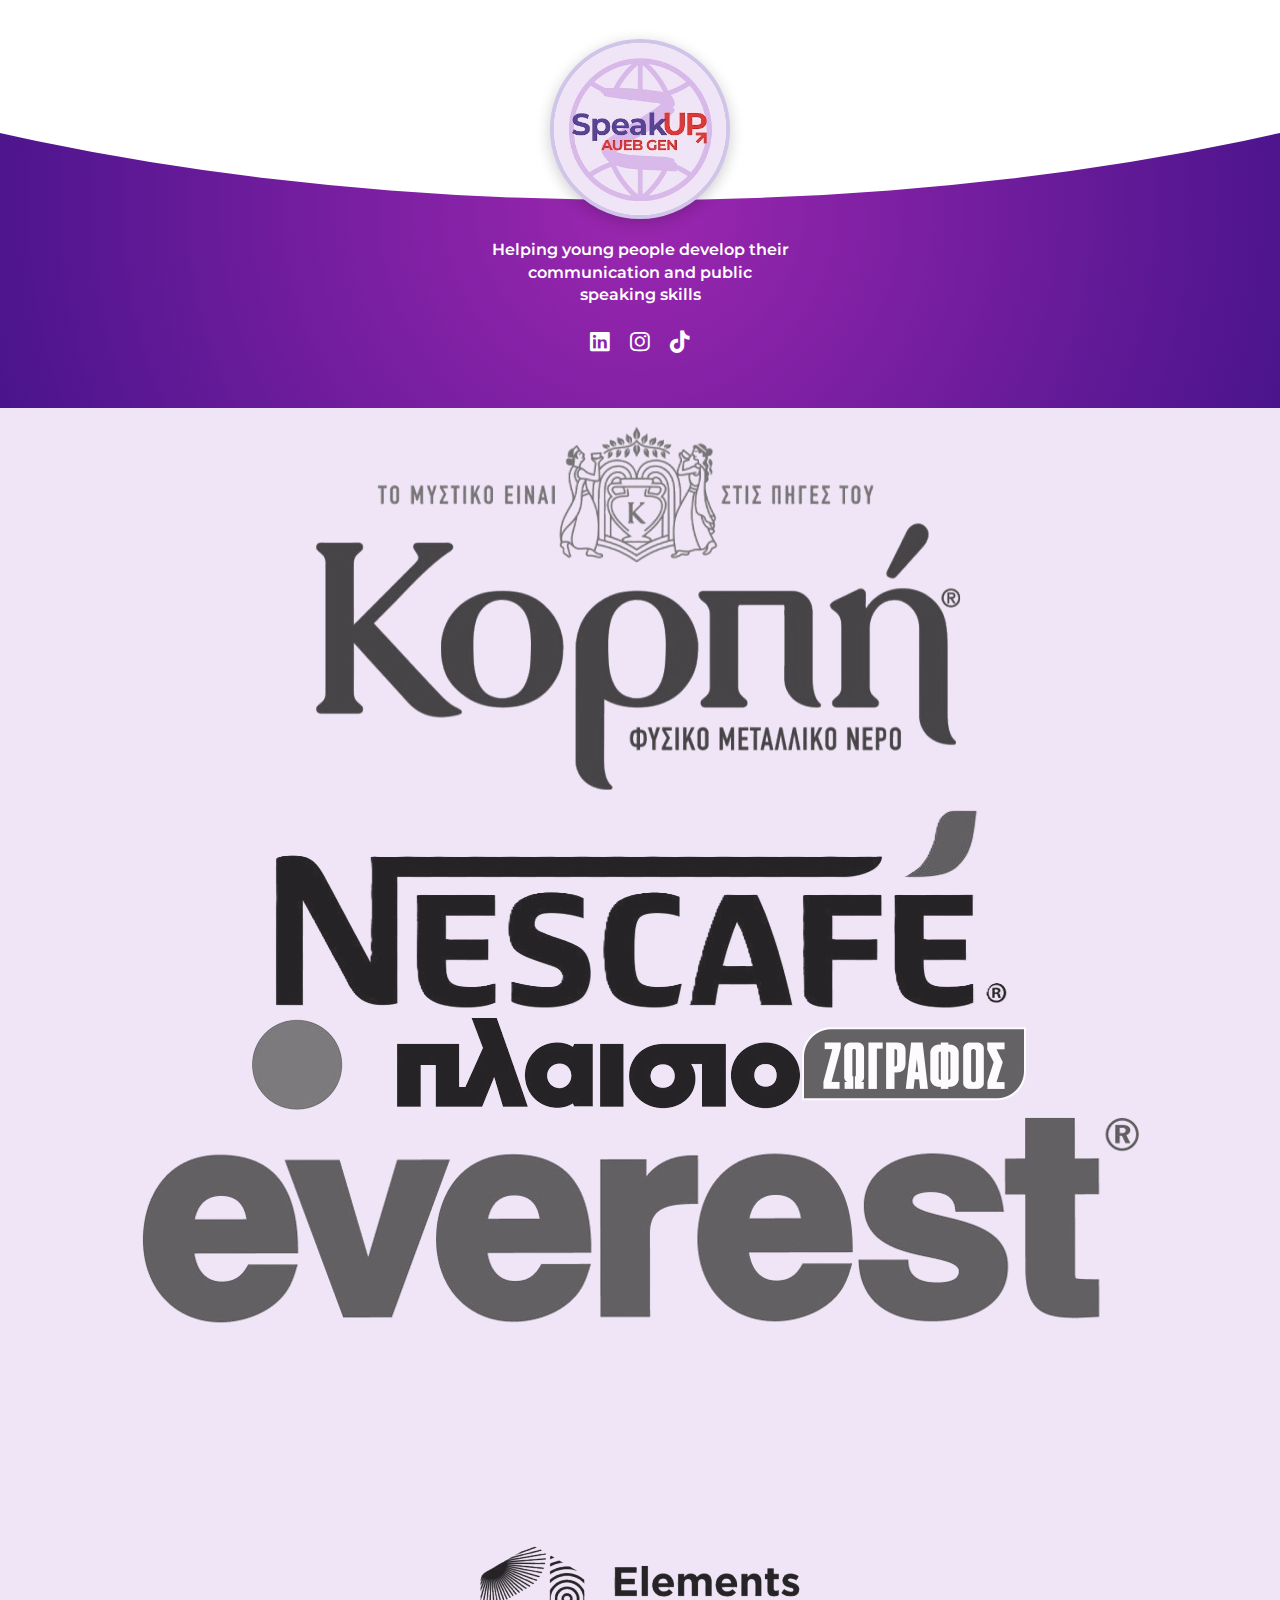
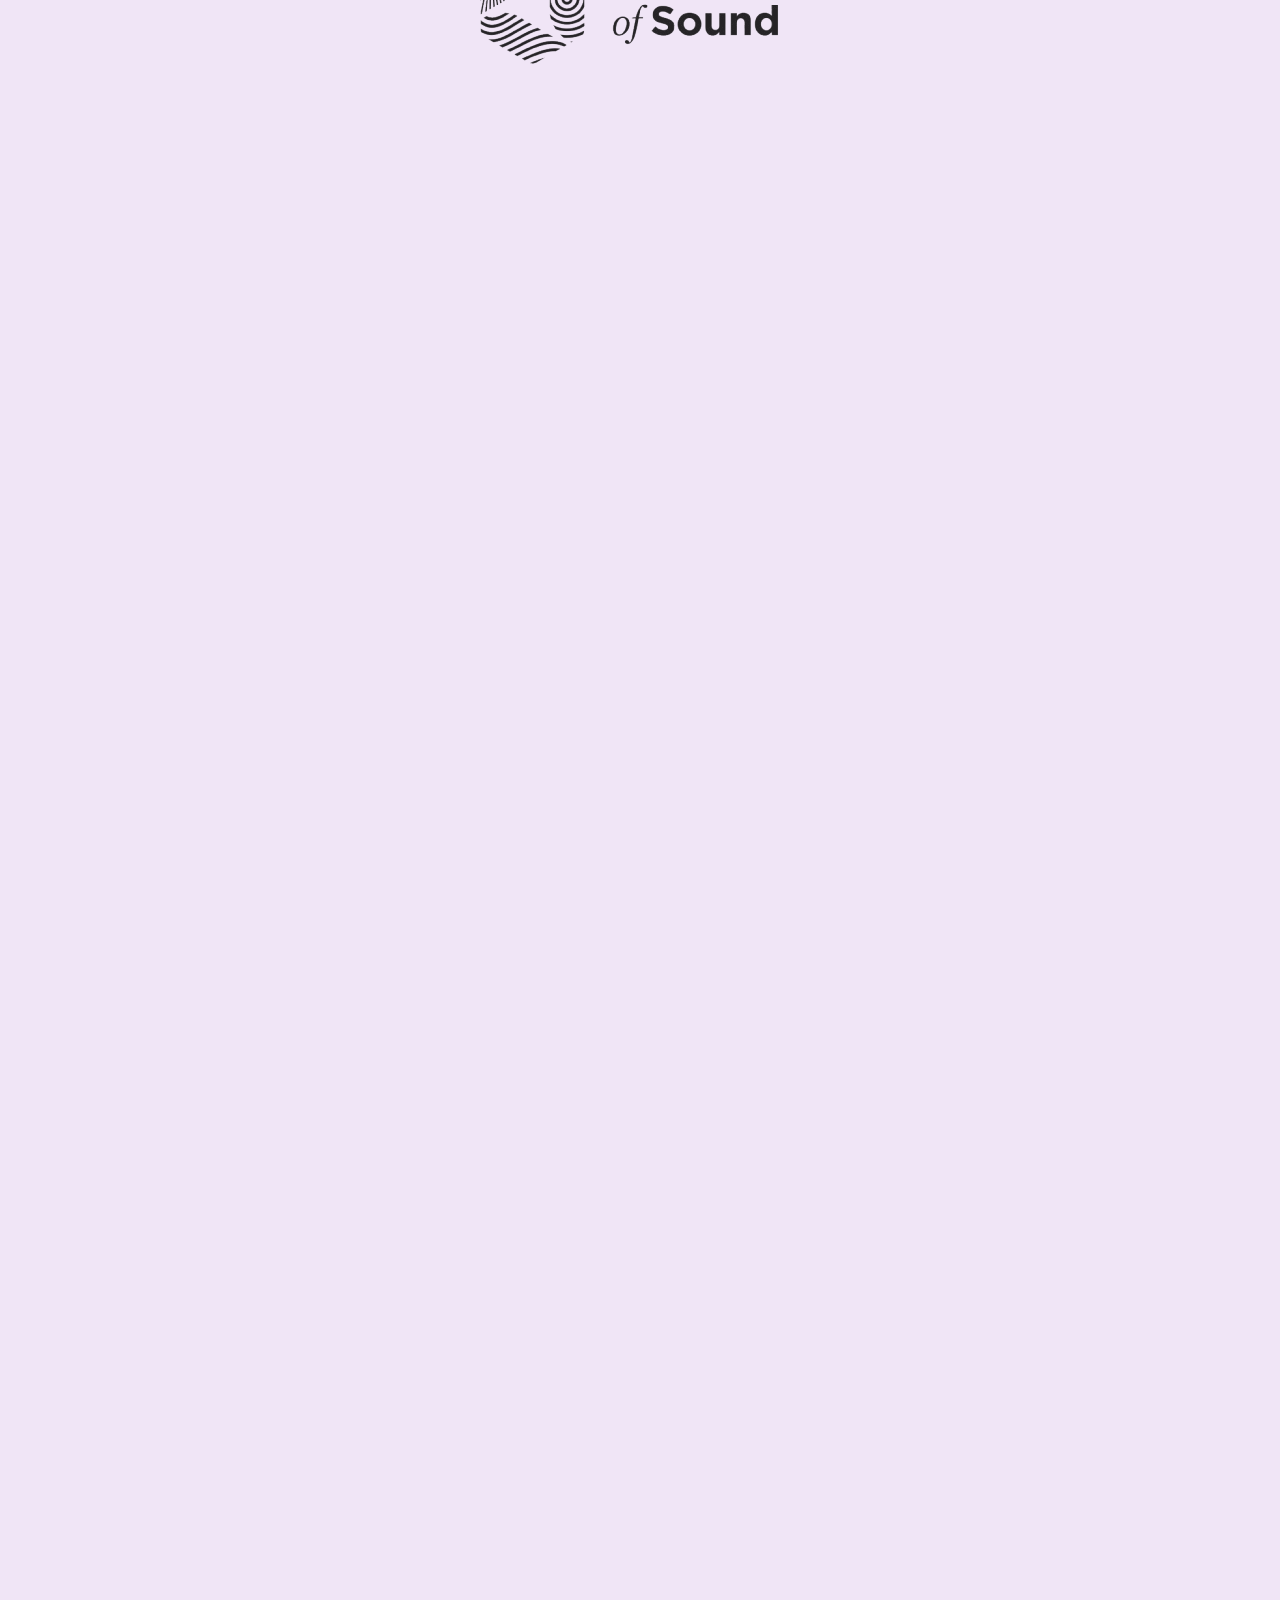
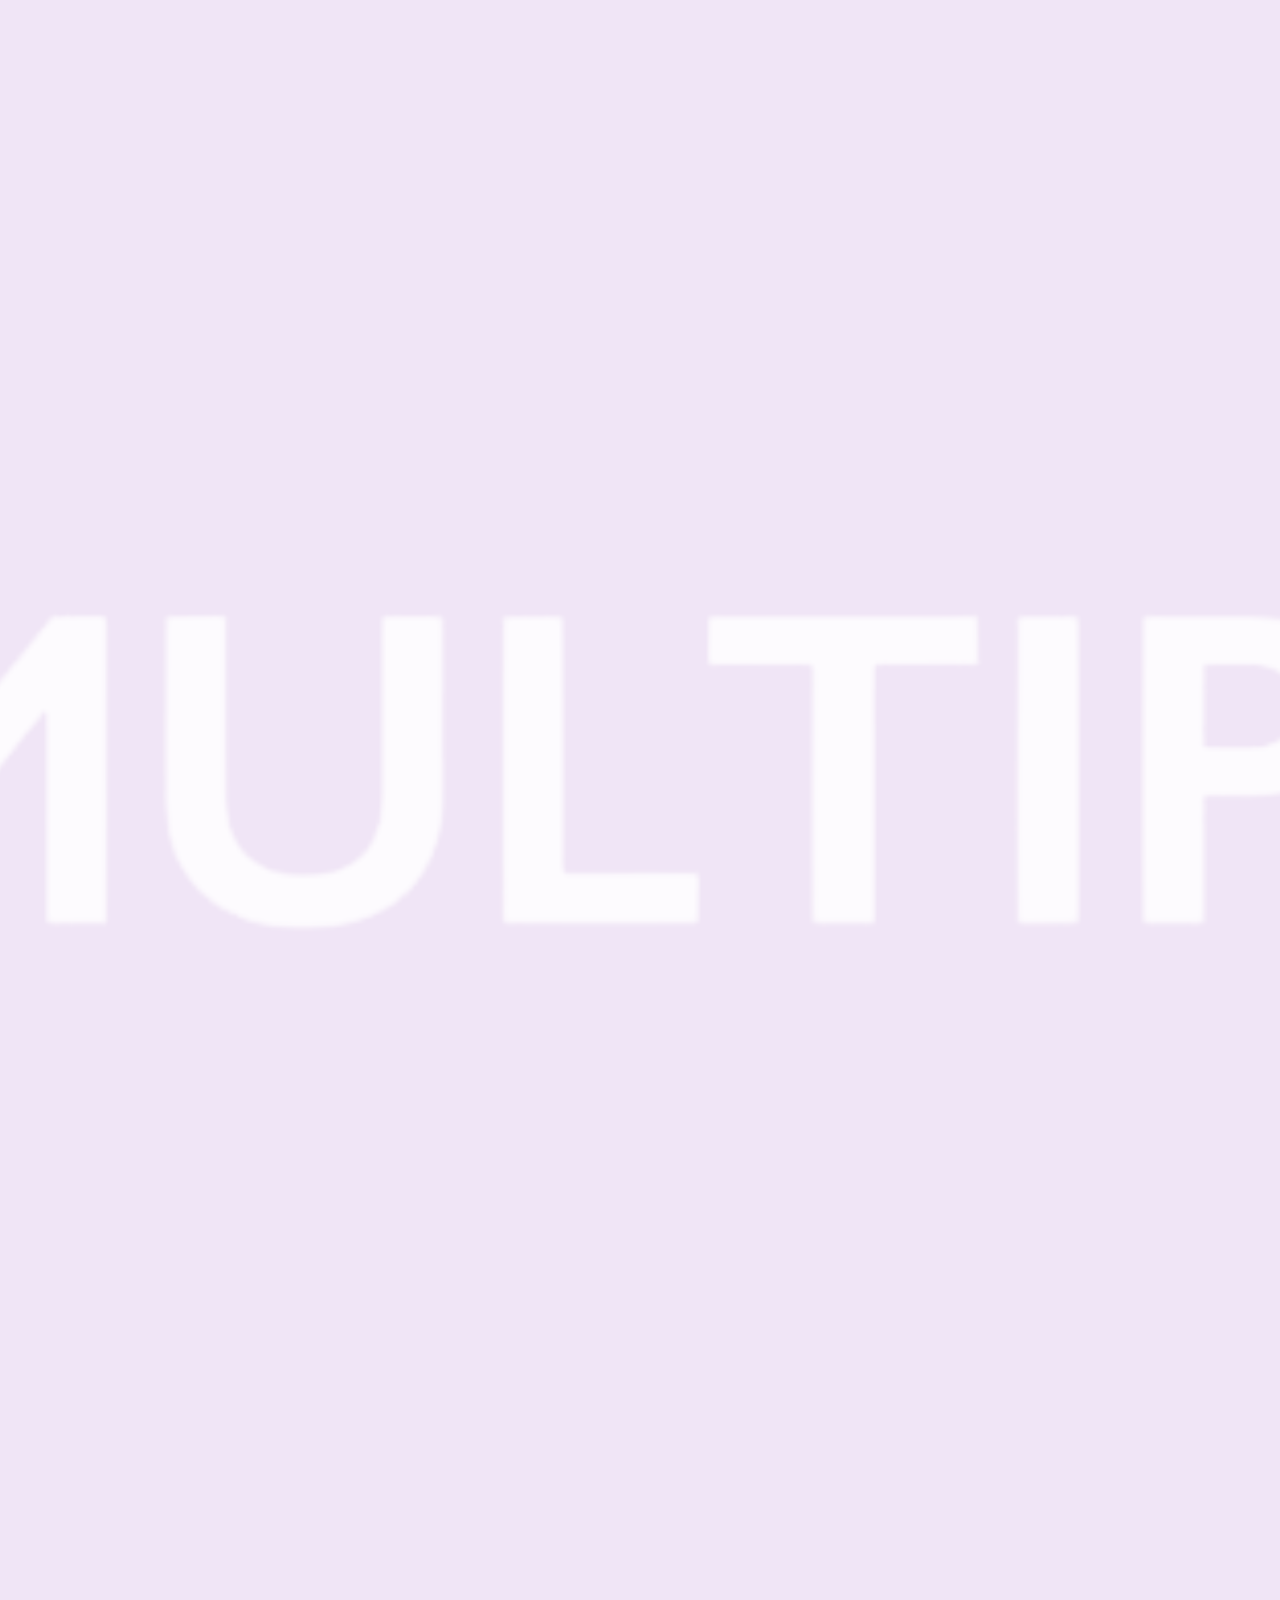
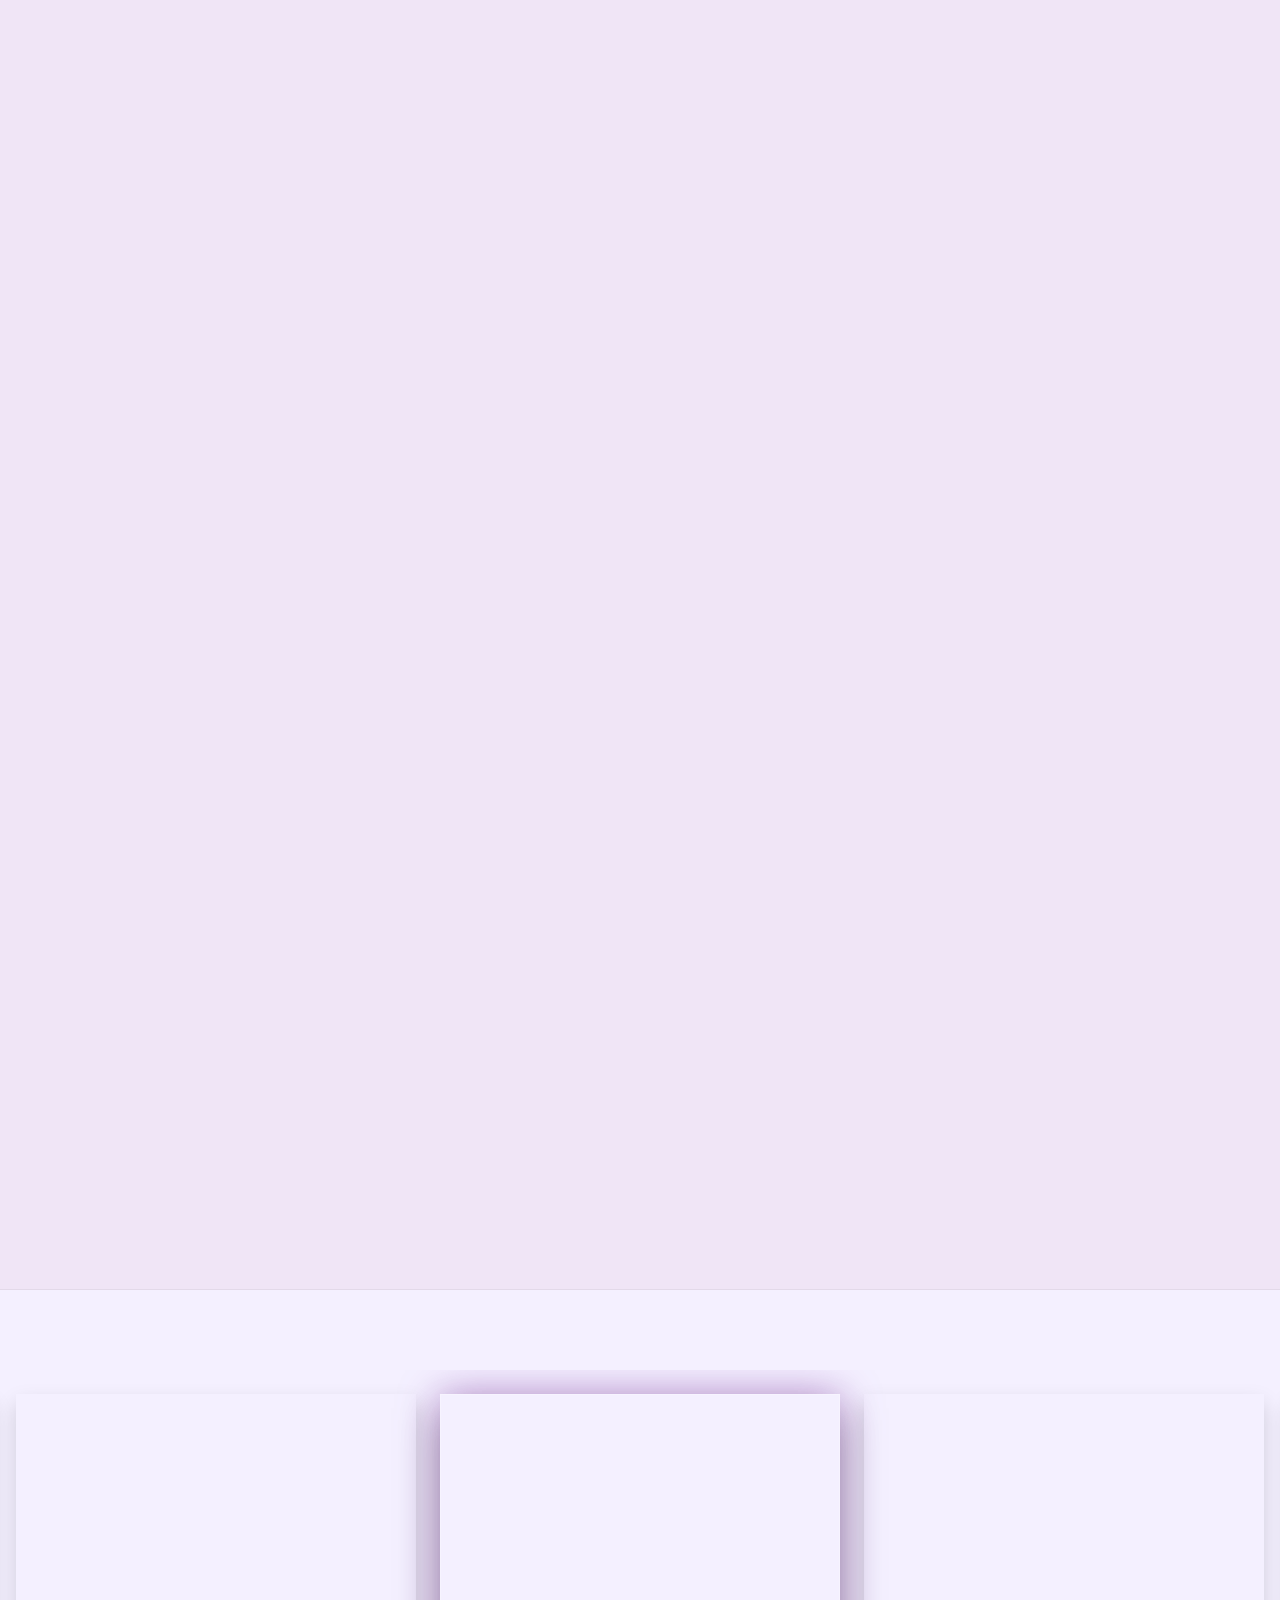
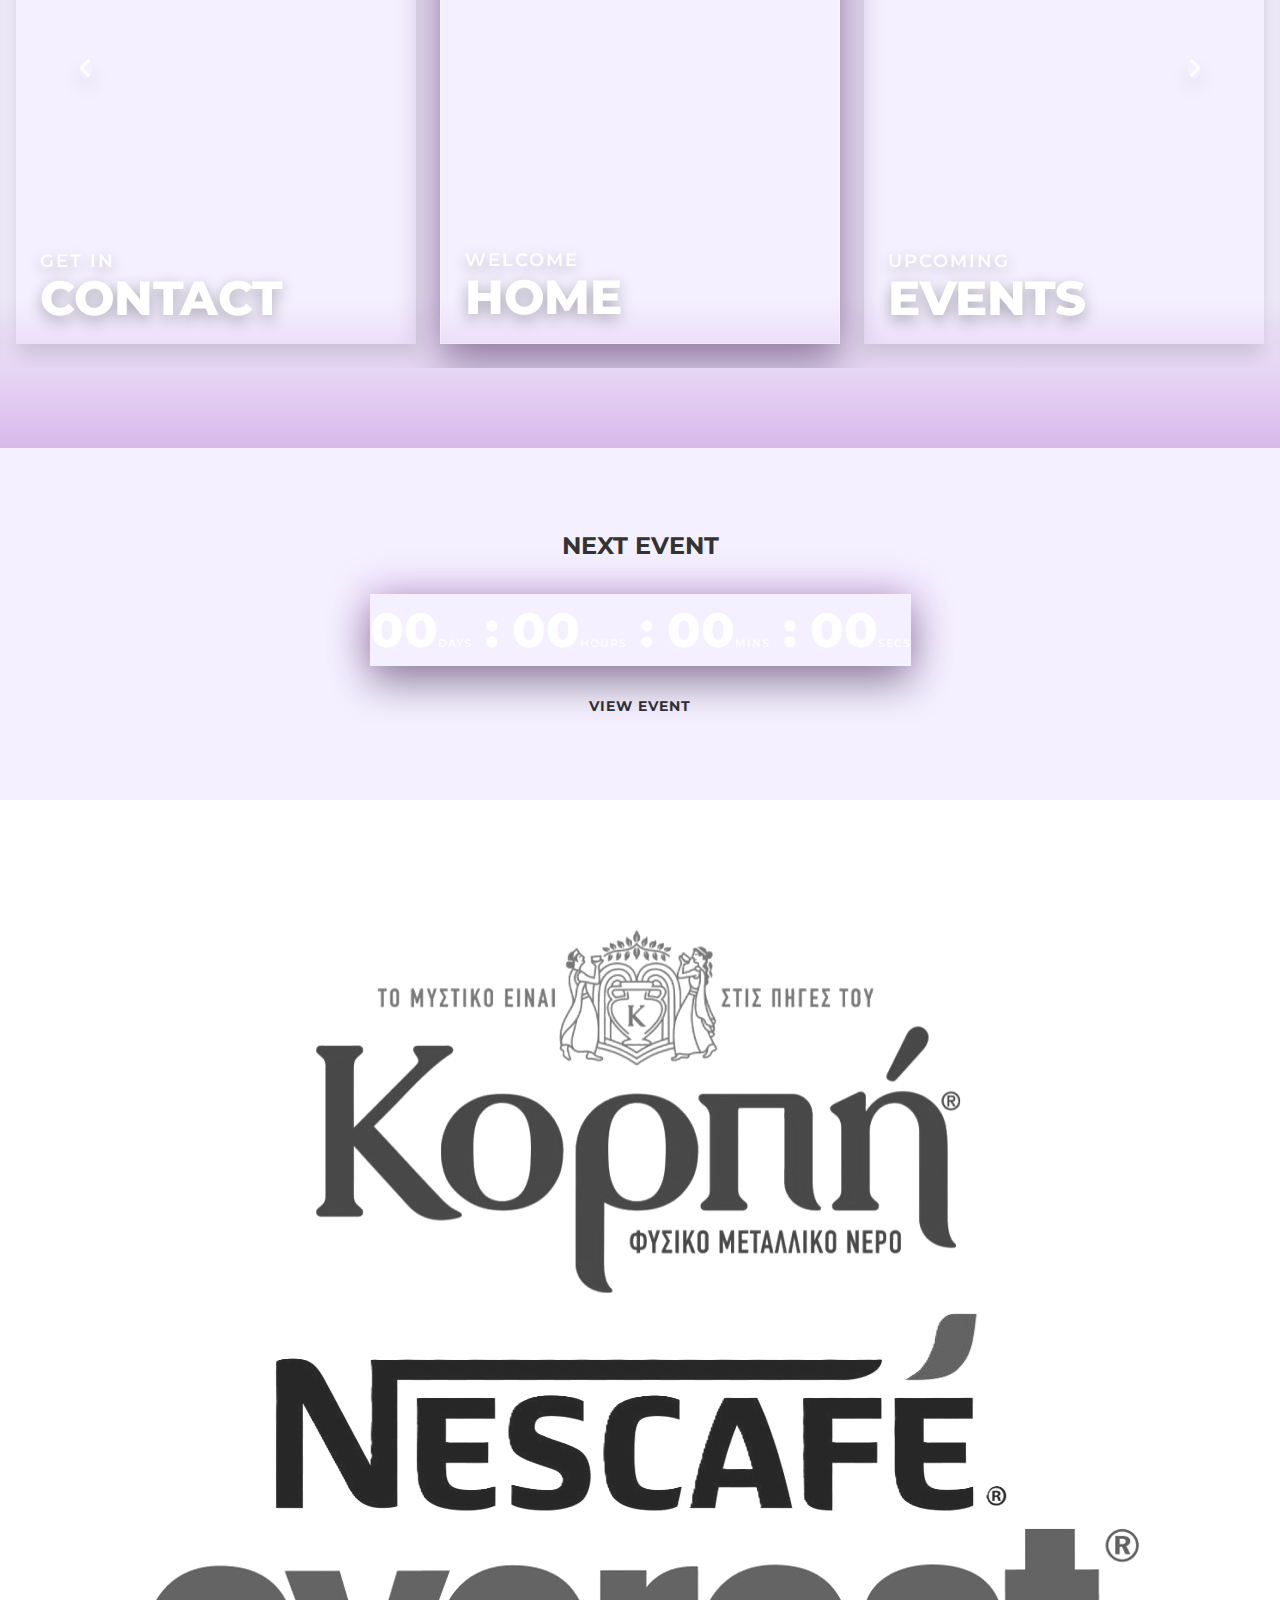
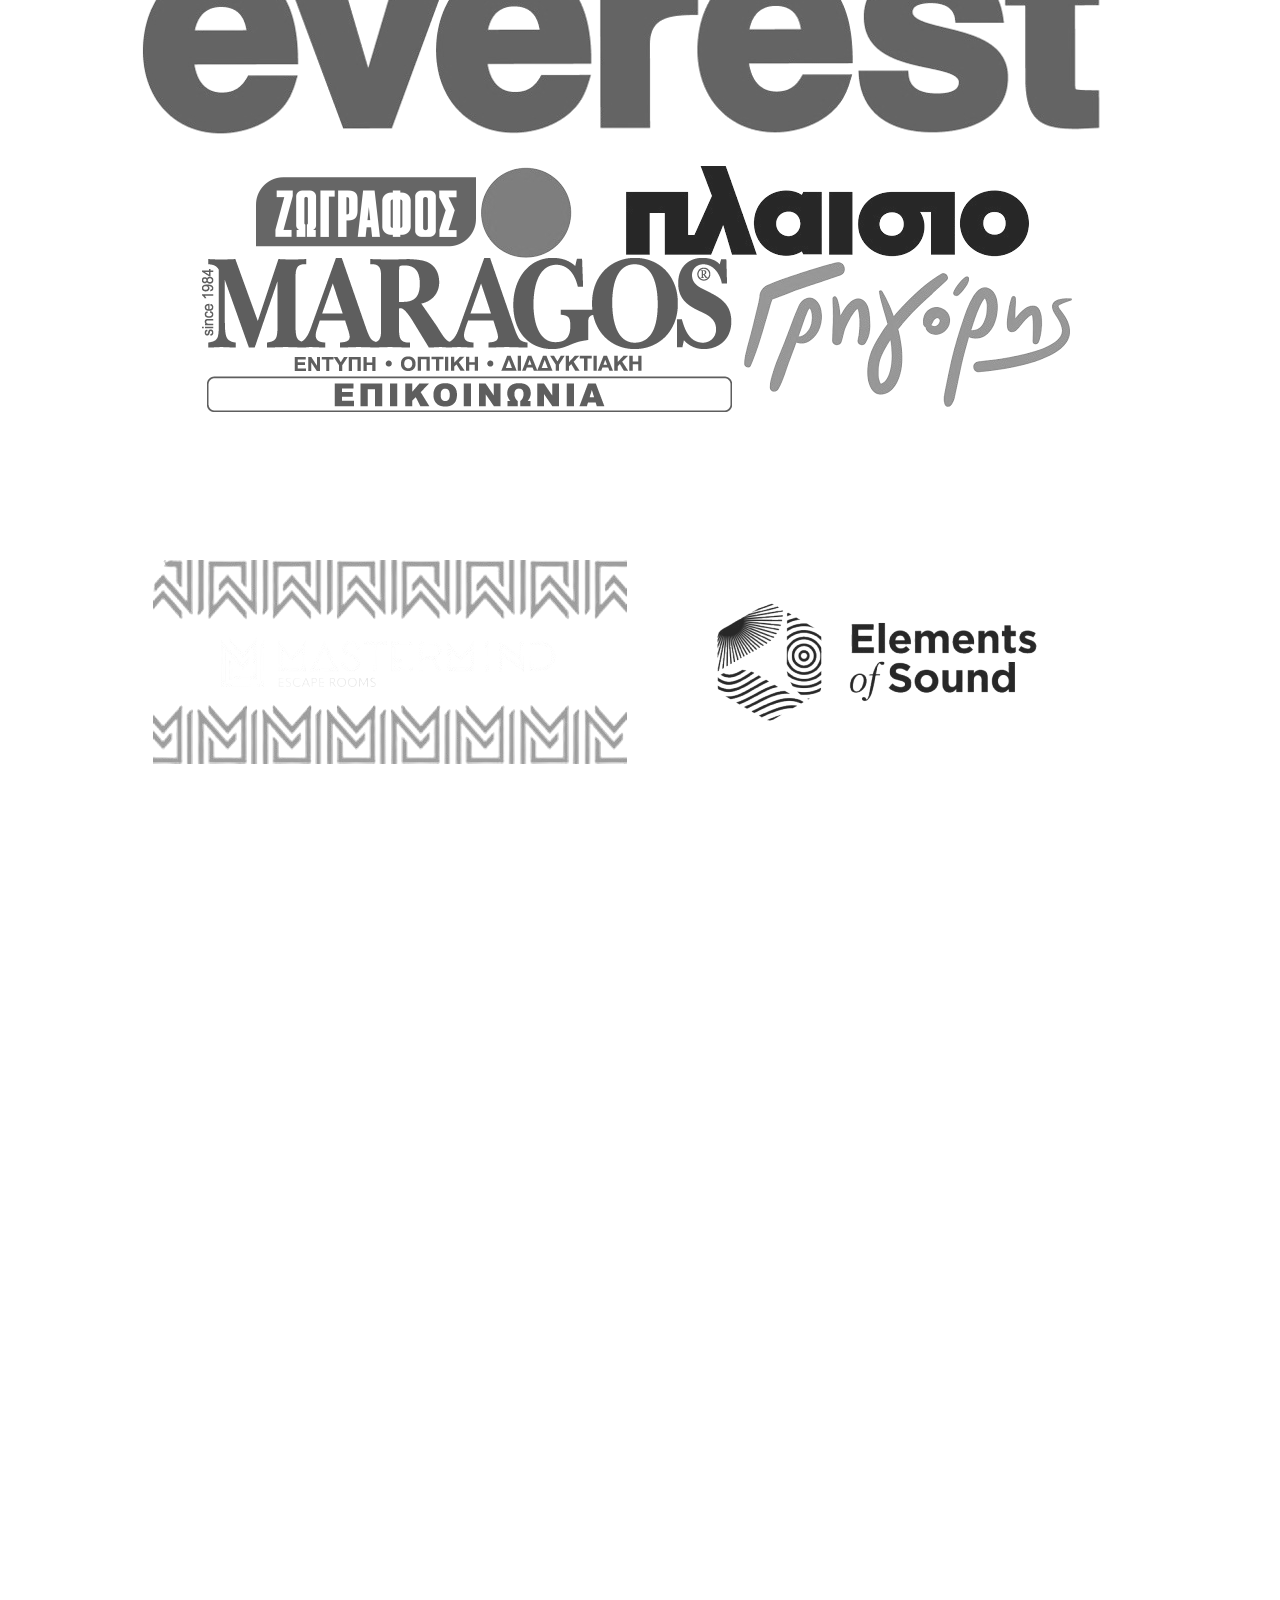
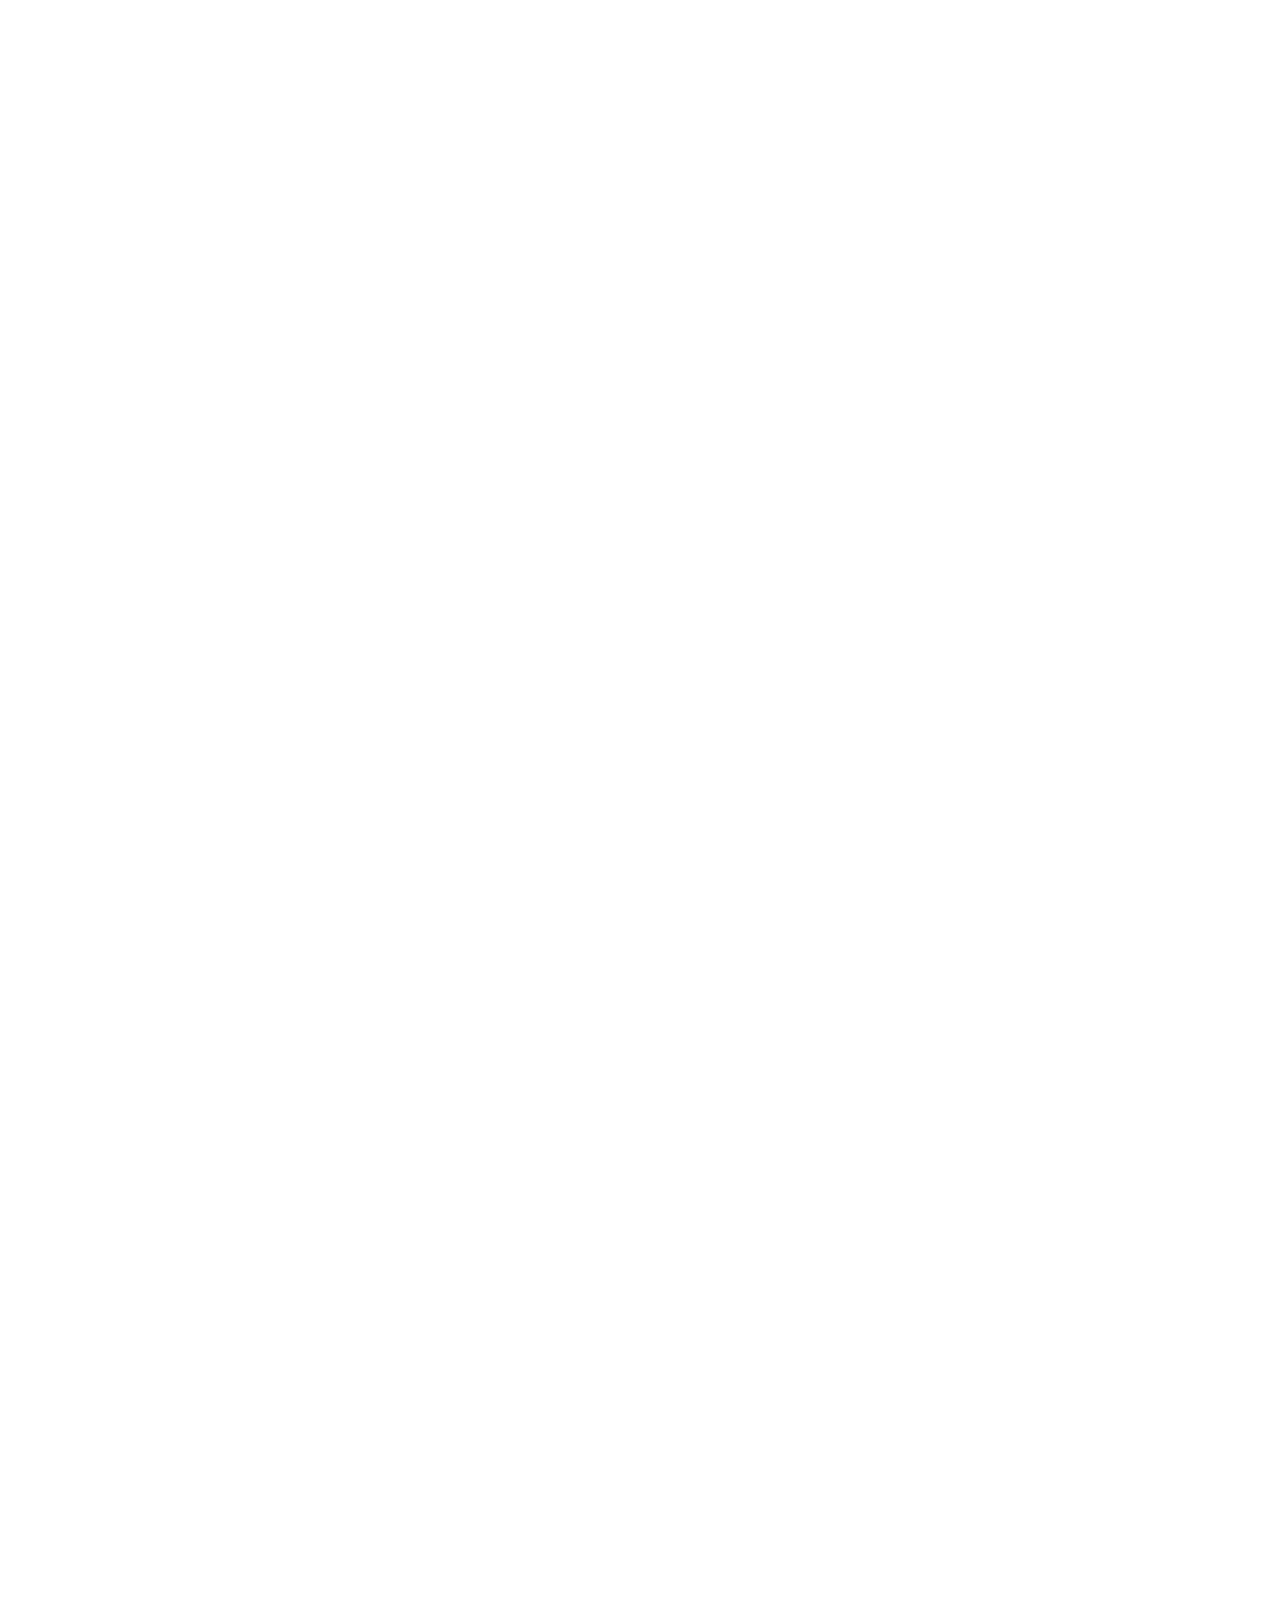
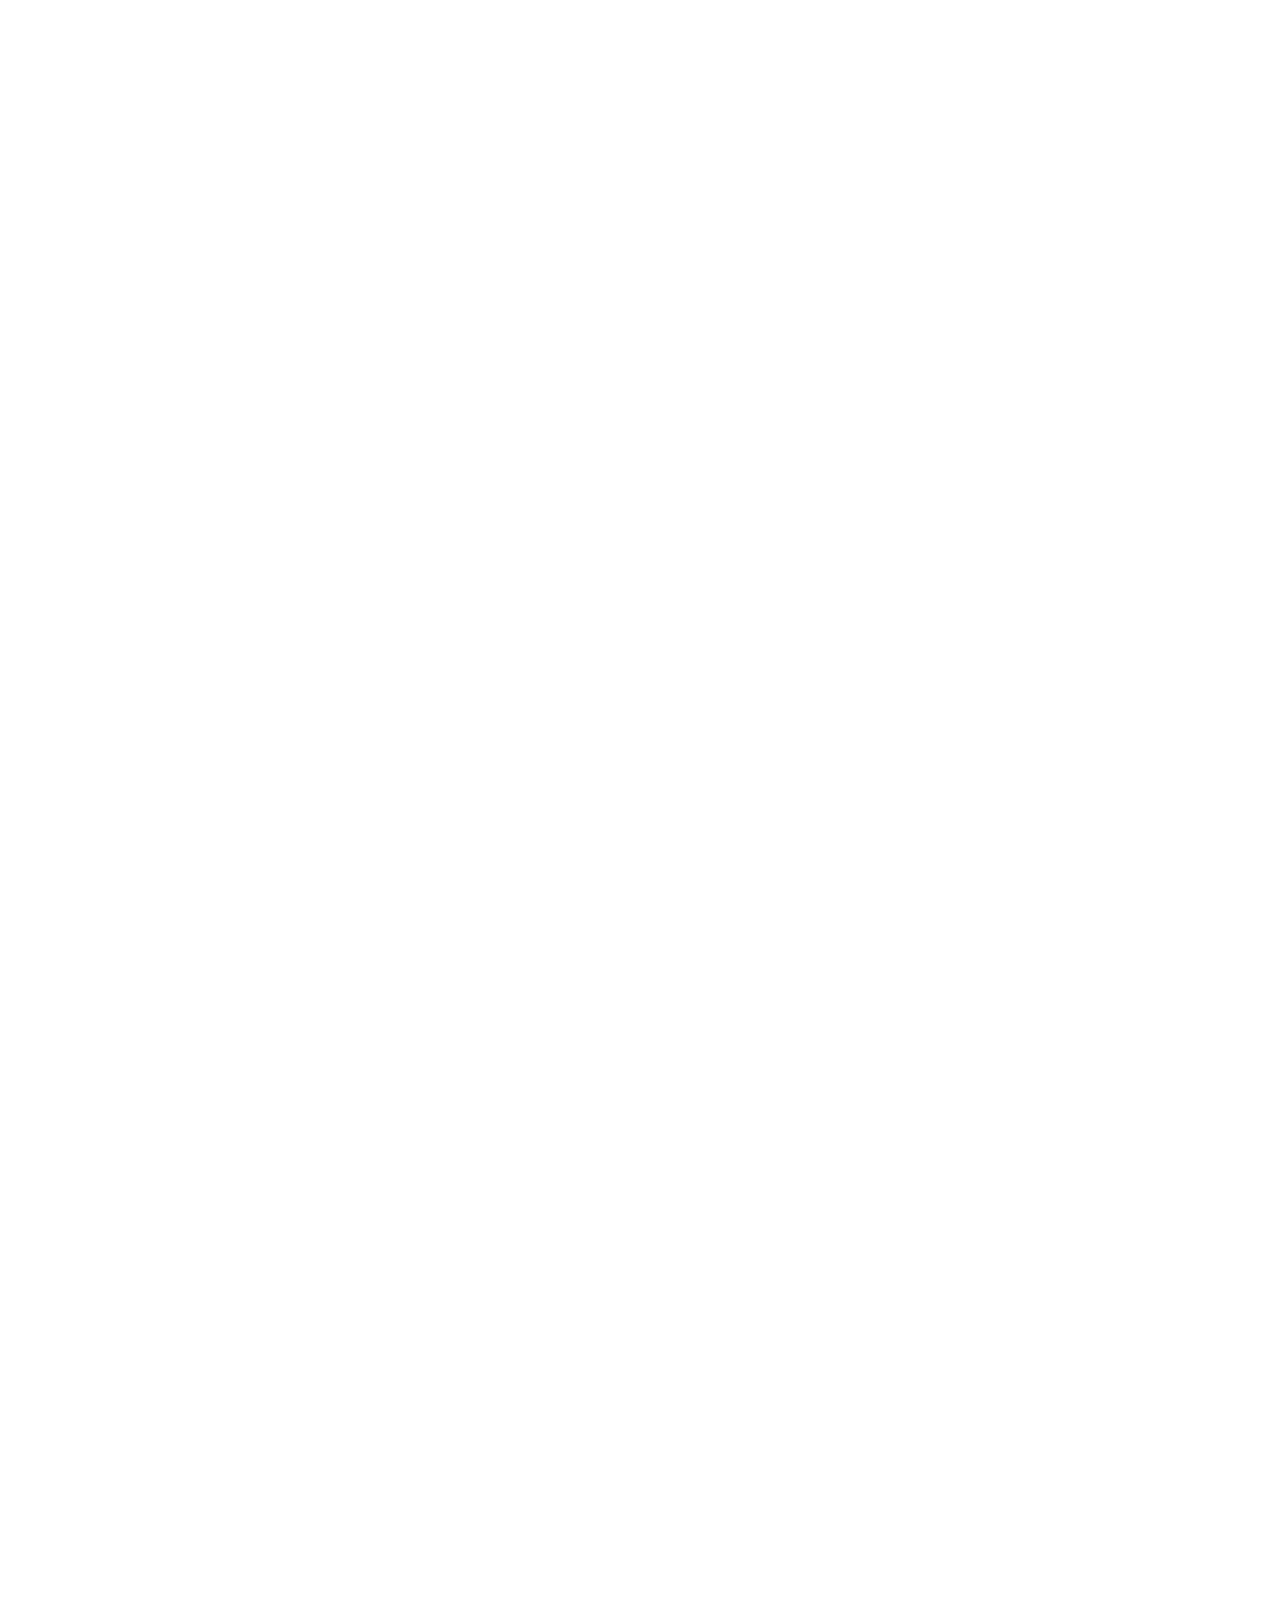
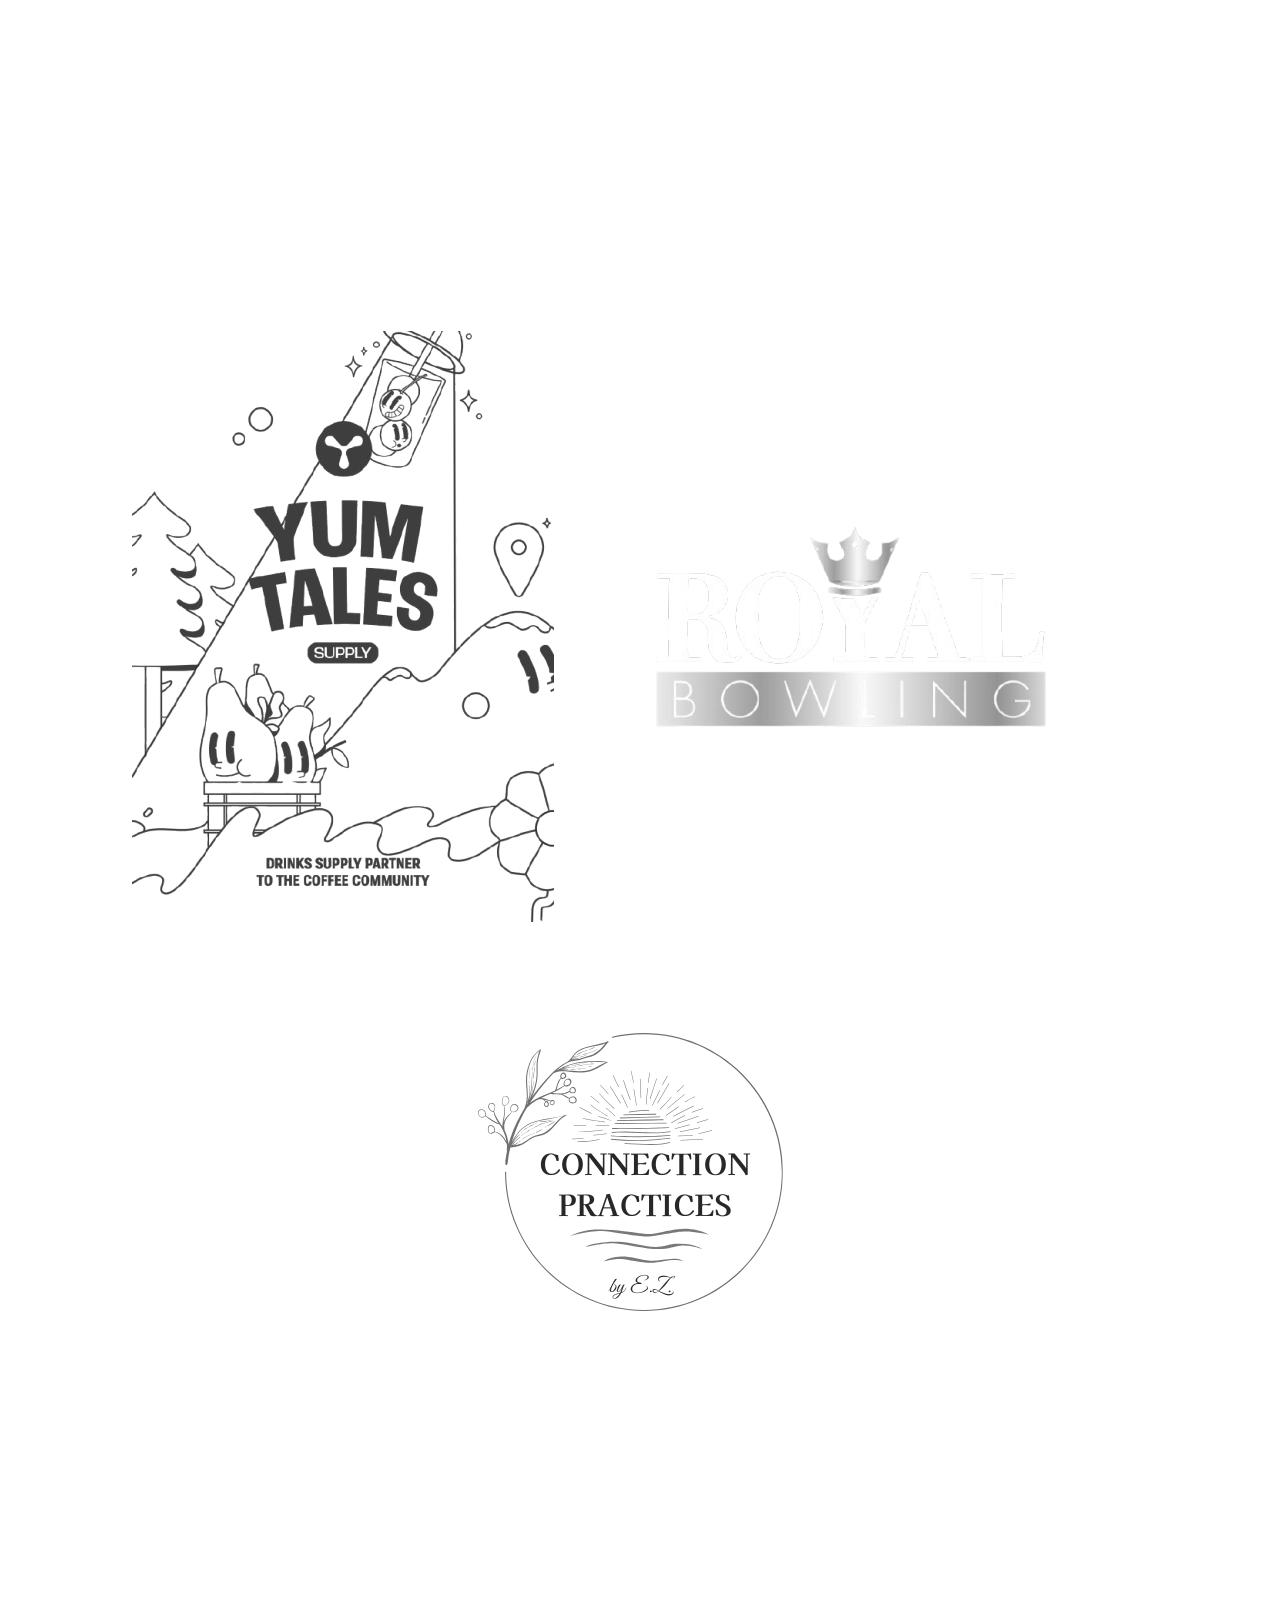
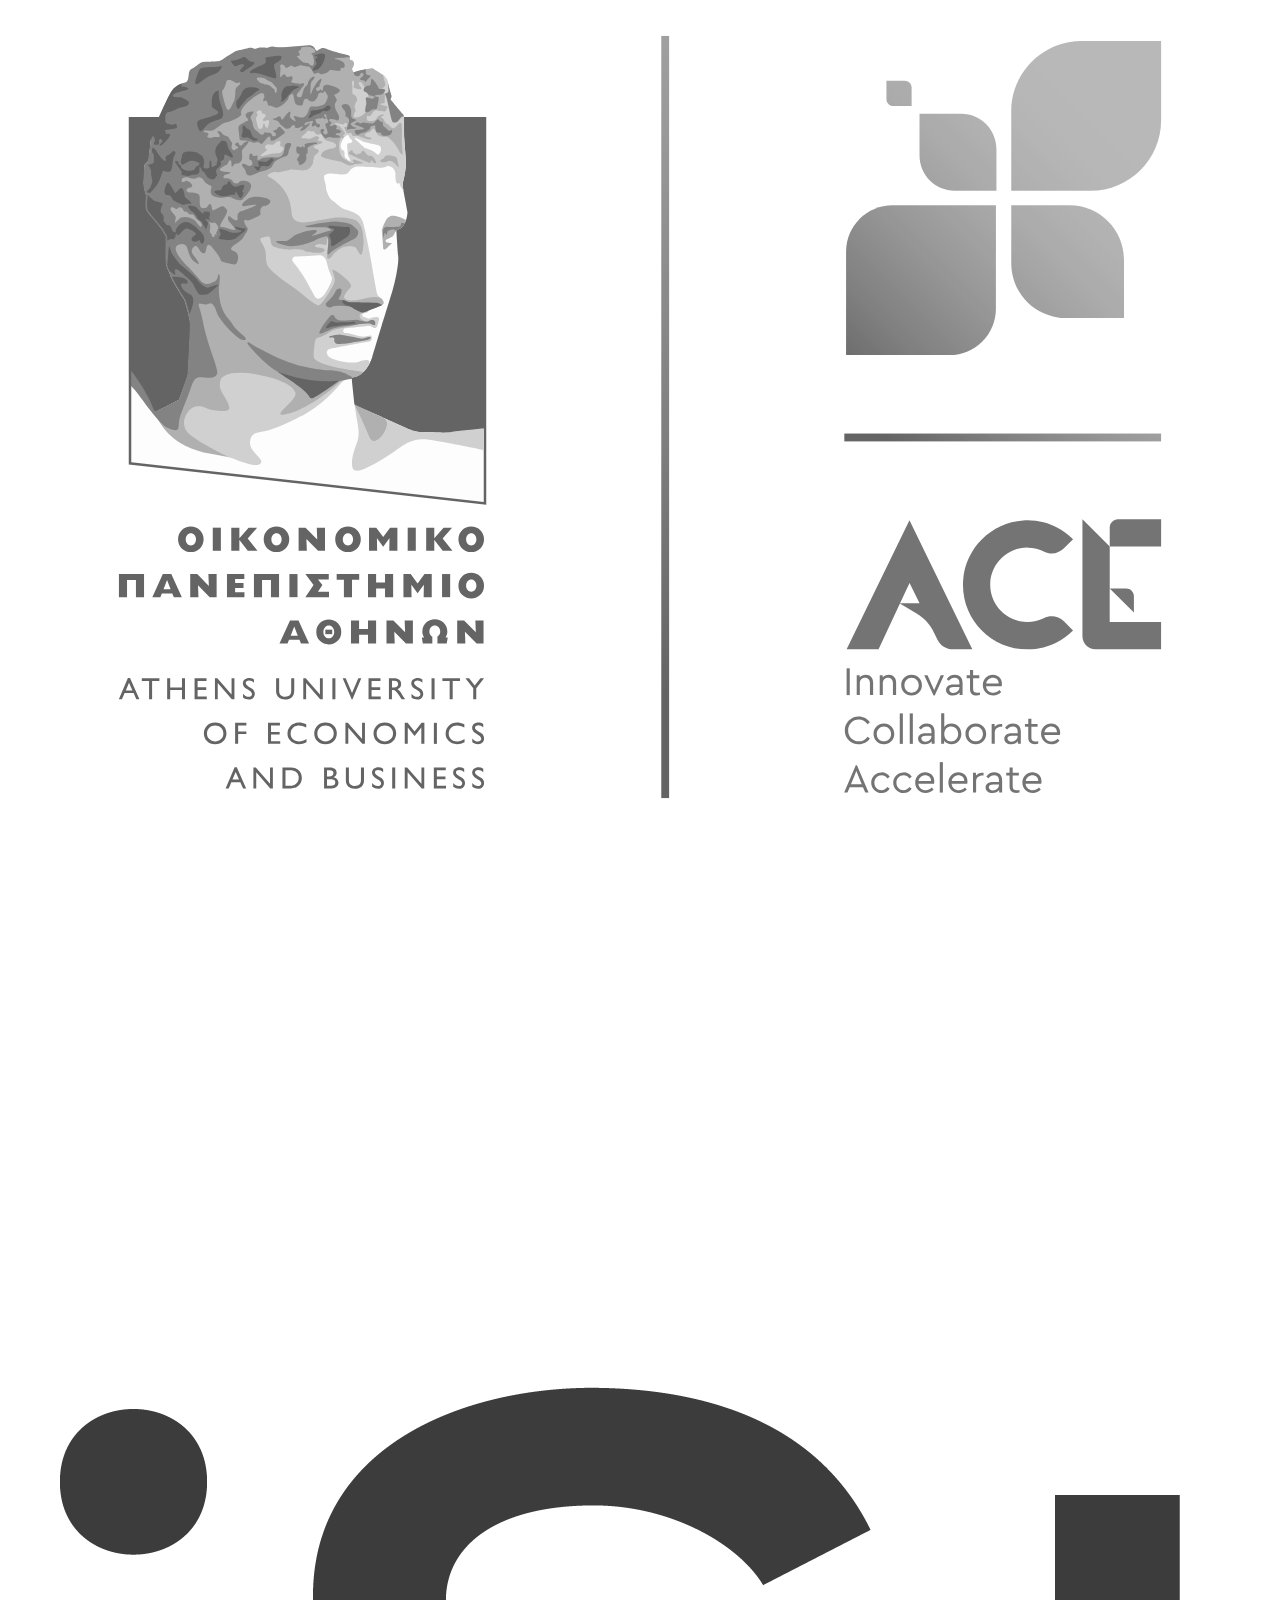
<file: index.html>
<!DOCTYPE html>
<html lang="en">
<head>
    <meta charset="UTF-8">
    <meta name="viewport" content="width=device-width, initial-scale=1.0">
    <title>SpeakUP</title>

    <link rel="icon" type="image/png" href="assets/logo/speakup_logo.png">

    <link rel="apple-touch-icon" href="assets/logo/speakup_logo.png">

    <link href="https://fonts.googleapis.com/css2?family=Montserrat:wght@400;600;700;800&display=swap" rel="stylesheet">
    <link rel="stylesheet" href="https://cdnjs.cloudflare.com/ajax/libs/font-awesome/6.4.0/css/all.min.css">
    <link rel="stylesheet" href="css/main.css">

    <meta name="description" content="SpeakUP AUEB GenZ is a student initiative at the Athens University of Economics and Business dedicated to cultivating Public Speaking and Business Communications.">
    <link rel="canonical" href="https://speakup-project.com/">

    <meta property="og:type" content="website">
    <meta property="og:url" content="https://speakup-project.com/">
    <meta property="og:title" content="SpeakUP AUEB GEN">
    <meta property="og:description" content="From Students, For Students. Mastering Public Speaking and Business Communications at AUEB.">
    <meta property="og:image" content="https://speakup-project.com/assets/logo/speakup_logo.png">
</head>
<body>

    <div class="fullscreen-menu" id="navMenu"></div>
    <header class="hero-section"></header> <section class="sponsors-bar">
        <div class="sponsors-track">
        <img src="assets/sponsors/korpi.png" alt="Korpi Water" class="sponsor-img">
        <img src="assets/sponsors/nescafe.png" alt="nescafe" class="sponsor-img">
        <img src="assets/sponsors/plaisio.png" alt="Plaisio" class="sponsor-img">
        <img src="assets/sponsors/zografos.png" alt="Zografos" class="sponsor-img">
        <img src="assets/sponsors/everest.png" alt="Everest" class="sponsor-img">
        <img src="assets/brands-who-trusted/elements.png" alt="Elements" class="sponsor-img">
        <img src="assets/brands-who-trusted/multiplo.png" alt="Multiplo" class="sponsor-img">
        
        </div>
    </section>

    <section class="carousel-section">
        <div class="nav-arrow nav-left" id="btnLeft"><i class="fas fa-chevron-left"></i></div>
        <div class="carousel-container" id="slider"></div>
        <div class="nav-arrow nav-right" id="btnRight"><i class="fas fa-chevron-right"></i></div>
    </section>

    <section class="calendar-section">
        <div class="parallax-bubble bubble-dark b-top-right" data-speed="0.15"></div>
        <div class="parallax-bubble bubble-dark b-bottom-left" data-speed="-0.1"></div>
        <div class="parallax-bubble bubble-dark b-center-mini" data-speed="0.05"></div>
        
        <div class="calendar-content">
            <h2 class="calendar-title">NEXT EVENT</h2>
            <div class="countdown-container">
                <div class="time-unit"><span id="days" class="time-val">00</span><span class="time-label">DAYS</span></div>
                <div class="time-unit"><span class="time-val">:</span></div>
                <div class="time-unit"><span id="hours" class="time-val">00</span><span class="time-label">HOURS</span></div>
                <div class="time-unit"><span class="time-val">:</span></div>
                <div class="time-unit"><span id="mins" class="time-val">00</span><span class="time-label">MINS</span></div>
                <div class="time-unit"><span class="time-val">:</span></div> 
                <div class="time-unit"><span id="secs" class="time-val">00</span><span class="time-label">SECS</span>
                </div>
            </div>
            <a href="events.html" class="calendar-link">View Event</a>
        </div>
    </section>

    <section class="brands-section-purple">
        <div class="parallax-bubble bubble-light b-top-left" data-speed="0.1"></div>
        <div class="parallax-bubble bubble-light b-bottom-right" data-speed="-0.15"></div>

        <div class="brands-container">
            <h3 class="brands-title">Brands who trusted us</h3>
            <div class="brands-row">
                <img src="assets/sponsors/korpi.png" alt="Korpi">
                <img src="assets/sponsors/nescafe.png" alt="nescafe">
                <img src="assets/sponsors/everest.png" alt="Everest">
                <img src="assets/sponsors/zografos.png" alt="Zografos">
                <img src="assets/sponsors/plaisio.png" alt="Plaisio">
                <img src="assets/brands-who-trusted/maragos.png" alt="Maragos">
                <img src="assets/brands-who-trusted/grigoris.png" alt="Grigoris">
                <img src="assets/brands-who-trusted/mastermind.png" alt="mastermind">
                <img src="assets/brands-who-trusted/elements.png" alt="Elements">
                <img src="assets/brands-who-trusted/multiplo.png" alt="Multiplo">
                <img src="assets/brands-who-trusted/yum_tales.png" alt="Yum Tales" class="logo-yum">
                <img src="assets/brands-who-trusted/royal_bowling.png" alt="Royalw Bowling">
                <img src="assets/brands-who-trusted/connection_practises.png" alt="Connection Practises">

            </div>

            <h3 class="brands-title">Community Partners</h3>
            <div class="brands-row">
                <img src="assets/partners/ace.svg" alt="Ace">
                <img src="assets/partners/unistudents.png" alt="UniStudents">
                <img src="assets/partners/mna.png" alt="Mna">
                <img src="assets/partners/aiesec.png" alt="AIESEC">
                <img src="assets/partners/pmi.png" alt="PMI">
                <img src="assets/partners/ant.png" alt="Ant">
                <img src="assets/partners/AHERA.png" alt="AHERA">
                <img src="assets/partners/hustle_hours.png" alt="Hustle Hours">
                <img src="assets/partners/panathenea.png" alt="Panathenea">
                <img src="assets/partners/enter_talks_white.png" alt="Enter Talks">


            </div>
        </div>

        <div class="trust-bar">Thank you for your trust!</div>
    </section>

    <footer></footer>

    <script src="js/data/navigation.js"></script>
    <script src="js/data/carousel.js"></script>
    <script src="js/data/events.js"></script>
    <script src="js/components/header.js"></script>
    <script src="js/components/overlay.js"></script>
    <script src="js/components/footer.js"></script>
    
    <script src="js/global.js"></script>
    <script src="js/pages/home.js"></script>
</body>
</html>
</file>
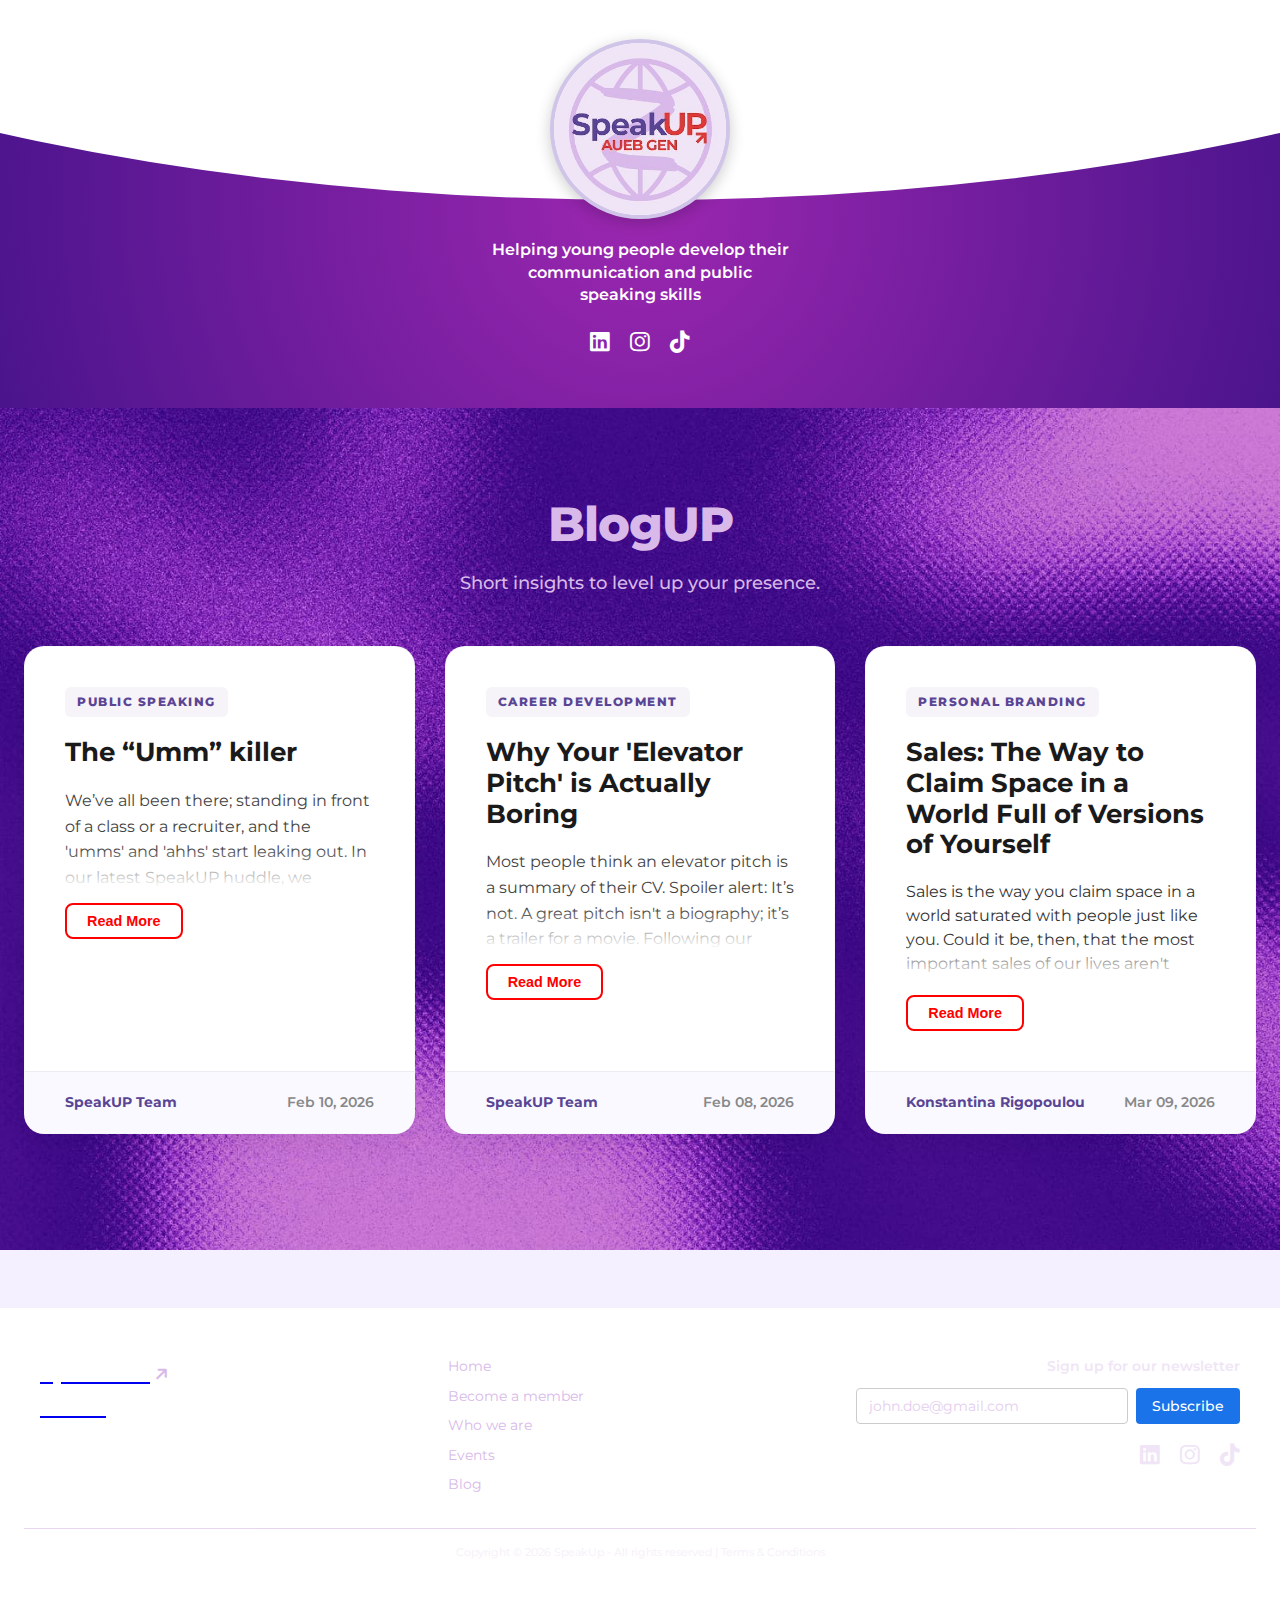
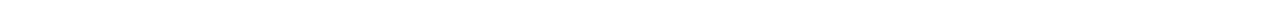
<file: blog.html>
<!DOCTYPE html>
<html lang="en">
<head>
    <meta charset="UTF-8">
    <meta name="viewport" content="width=device-width, initial-scale=1.0">
    <title>BlogUP | SpeakUP</title>
    
    <link rel="icon" type="image/jpeg" href="assets/logo/speakup_logo.jpeg">
    <link href="https://fonts.googleapis.com/css2?family=Montserrat:wght@400;600;700;800&display=swap" rel="stylesheet">
    <link rel="stylesheet" href="https://cdnjs.cloudflare.com/ajax/libs/font-awesome/6.4.0/css/all.min.css">
    <link rel="stylesheet" href="css/main.css">

    <link rel="stylesheet" href="css/pages/blog.css">

    <meta name="description" content="Read BlogUP for short insights, tips, and articles to level up your public speaking presence and professional communication.">
    <link rel="canonical" href="https://speakup-project.com/blog.html">

    <meta property="og:type" content="website">
    <meta property="og:url" content="https://speakup-project.com/blog.html">
    <meta property="og:title" content="BlogUP - Insights by SpeakUP">
    <meta property="og:description" content="Short insights to level up your presence. Read our latest articles on soft skills and communication.">
    <meta property="og:image" content="https://speakup-project.com/assets/logo/speakup_logo.jpeg">
    
</head>
<body>

    <div class="fullscreen-menu" id="navMenu"></div>
    <header class="hero-section"></header>
    <main class="blog-up-container">
        <div class="blog-up-section">
            <div class="section-header">
                <h1 class="blog-main-title">Blog<span class="purple-accent">UP</span></h1>
                <p class="blog-subtitle">Short insights to level up your presence.</p>
            </div>

            <div id="blogGrid" class="blog-grid"></div>
        </div>
    </main>

    <footer class="footer"></footer>

    <script src="js/data/blog.js"></script>
    <script src="js/components/BlogComponent.js"></script>
    <script src="js/global.js"></script>
    <script src="js/pages/blog.js"></script>

    <script src="js/data/navigation.js"></script>
    <script src="js/components/header.js"></script>
    <script src="js/components/overlay.js"></script>
    <script src="js/components/footer.js"></script>
    
</body>
</html>
</file>
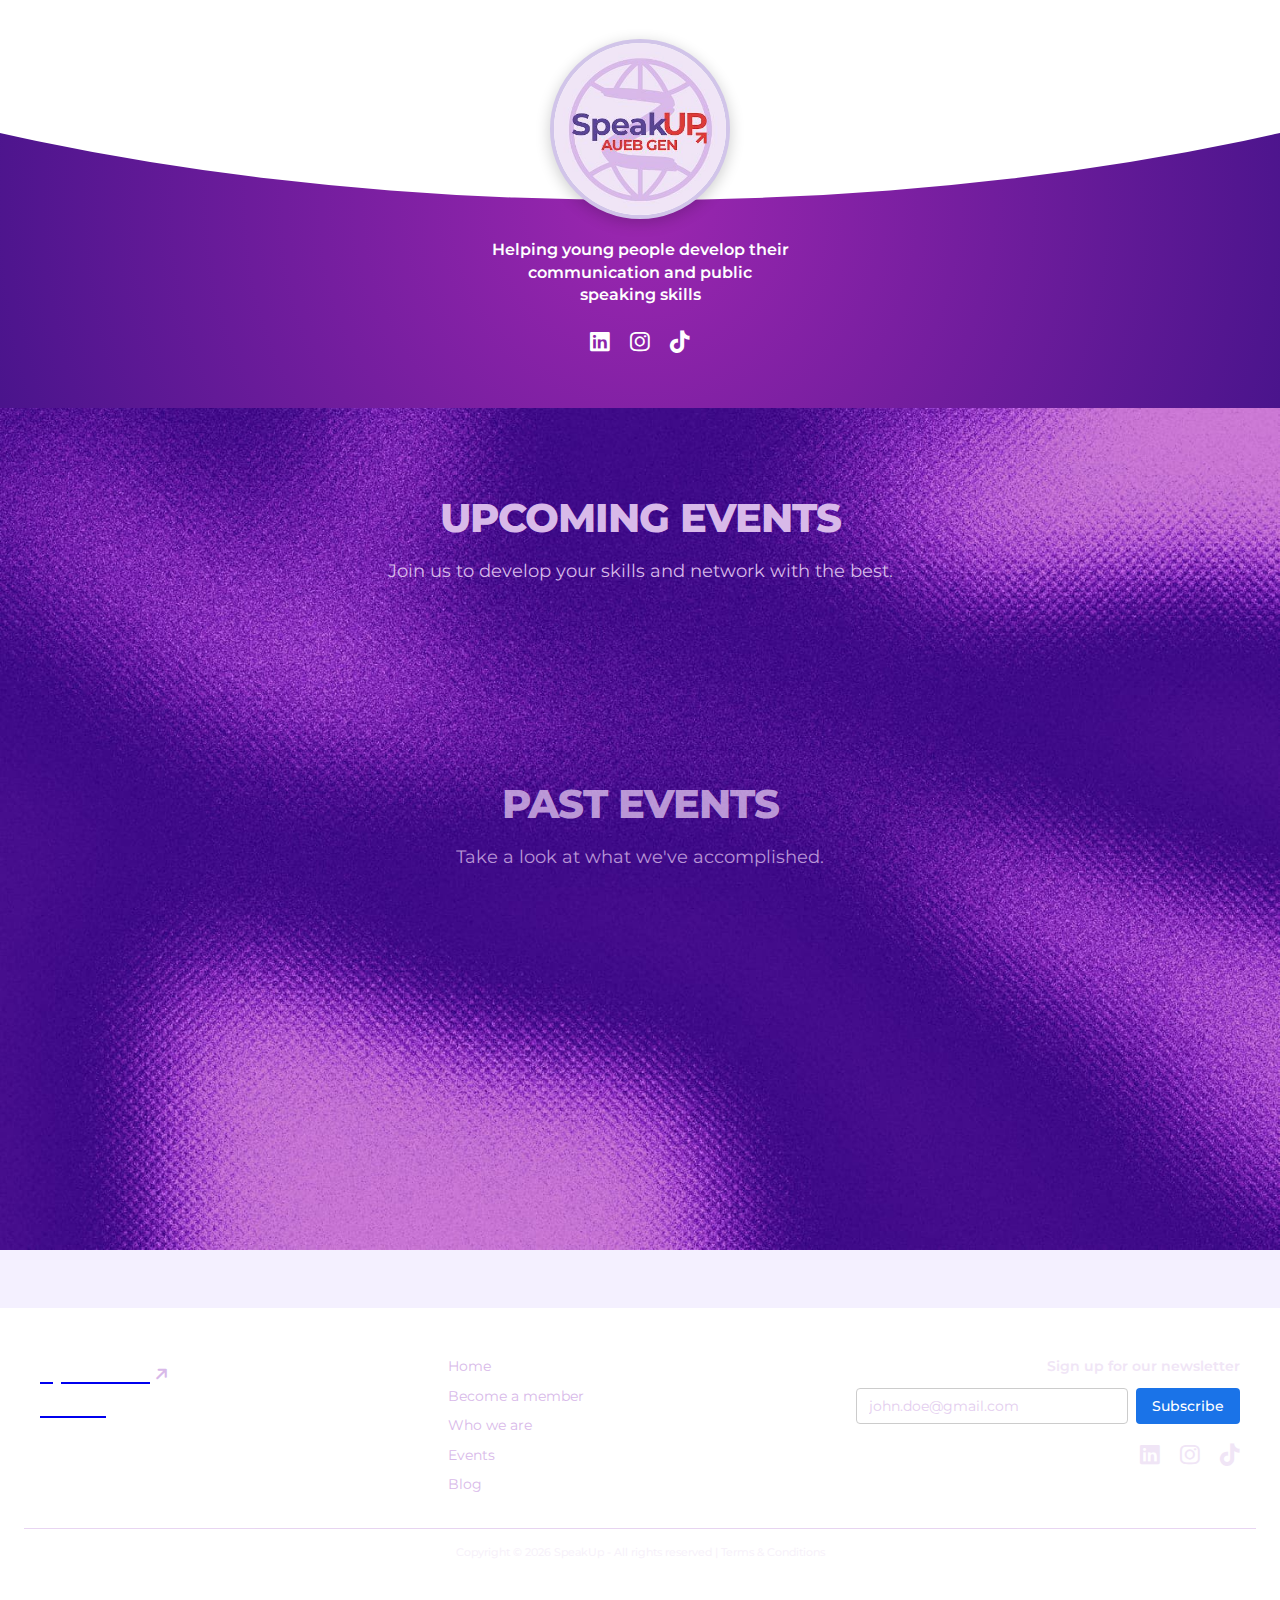
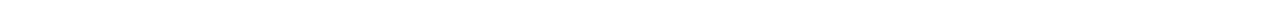
<file: event-details.html>
<!DOCTYPE html>
<html lang="en">
<head>
    <meta charset="UTF-8">
    <meta name="viewport" content="width=device-width, initial-scale=1.0">
    <title>Event Details | SpeakUP</title>
    <link rel="icon" type="image/png" href="assets/logo/speakup_logo.png">
    <link rel="apple-touch-icon" href="assets/logo/speakup_logo.png">
    <link href="https://fonts.googleapis.com/css2?family=Montserrat:wght@400;500;600;700;800&display=swap" rel="stylesheet">
    <link rel="stylesheet" href="https://cdnjs.cloudflare.com/ajax/libs/font-awesome/6.4.0/css/all.min.css">
    
    <link rel="stylesheet" href="css/main.css">
    <link rel="stylesheet" href="css/pages/event-details.css"> 

    <meta name="description" content="Find out more about our upcoming SpeakUP AUEB events, workshops, and guest speakers.">
    <link rel="canonical" href="https://speakup-project.com/event-details.html">

    <meta property="og:type" content="website">
    <meta property="og:url" content="https://speakup-project.com/events.html">
    <meta property="og:title" content="SpeakUP Event | AUEB">
    <meta property="og:description" content="Join us for our next soft skills and public speaking event at AUEB. Click to see details and save your spot!">
    <meta property="og:image" content="https://speakup-project.com/assets/logo/speakup_logo.png">
</head>
<body>
    
    <div class="fullscreen-menu" id="navMenu"></div>
    
    <header class="hero-section small-hero" style="height: 40vh; min-height: 300px;"></header>

    <main class="event-details-container">
        <a href="events.html" class="back-link">
            <i class="fas fa-arrow-left"></i> <span>Back to Events</span>
        </a>

        <div class="event-layout">
            <div class="event-main">
                <span class="event-category" id="detailCategory">Loading...</span>
                <h1 class="event-title" id="detailTitle">...</h1>
                
                <div class="event-image-wrapper">
                    <img id="detailImage" src="" alt="Event Cover">
                </div>

                <div class="event-description" id="detailDescription">
                    </div>

                <div class="event-highlights">
                    <h3>What to Expect</h3>
                    <ul id="detailHighlights"></ul>
                </div>
            </div>

            <aside class="event-sidebar">
                <div class="sidebar-card">
                    <h3>Event Info</h3>
                    
                    <div class="info-row">
                        <div class="icon-box"><i class="far fa-calendar-alt"></i></div>
                        <div class="info-text">
                            <strong>Date</strong>
                            <span id="sidebarDate">...</span>
                        </div>
                    </div>
                    
                    <div class="info-row">
                        <div class="icon-box"><i class="far fa-clock"></i></div>
                        <div class="info-text">
                            <strong>Time</strong>
                            <span id="sidebarTime">...</span>
                        </div>
                    </div>
                    
                    <div class="info-row">
                        <div class="icon-box"><i class="fas fa-map-marker-alt"></i></div>
                        <div class="info-text">
                            <strong>Location</strong>
                            <span id="sidebarLocation">...</span>
                        </div>
                    </div>

                    <a href="#" id="registerBtn" target="_blank" class="register-btn">
                        <span>Save Your Spot</span>
                        <i class="fas fa-arrow-right"></i>
                    </a>
                </div>

                <div class="sidebar-card">
                    <h3>Speakers</h3>
                    <ul id="sidebarSpeakers" class="speakers-list"></ul>
                </div>
            </aside>
        </div>
    </main>

    <footer></footer>

    <script src="js/data/navigation.js"></script>
    <script src="js/data/events.js"></script>
    
    <script src="js/components/header.js"></script>
    <script src="js/components/overlay.js"></script>
    <script src="js/components/footer.js"></script>
    <script src="js/global.js"></script>
    
    <script src="js/pages/event-details.js"></script>
</body>
</html>
</file>
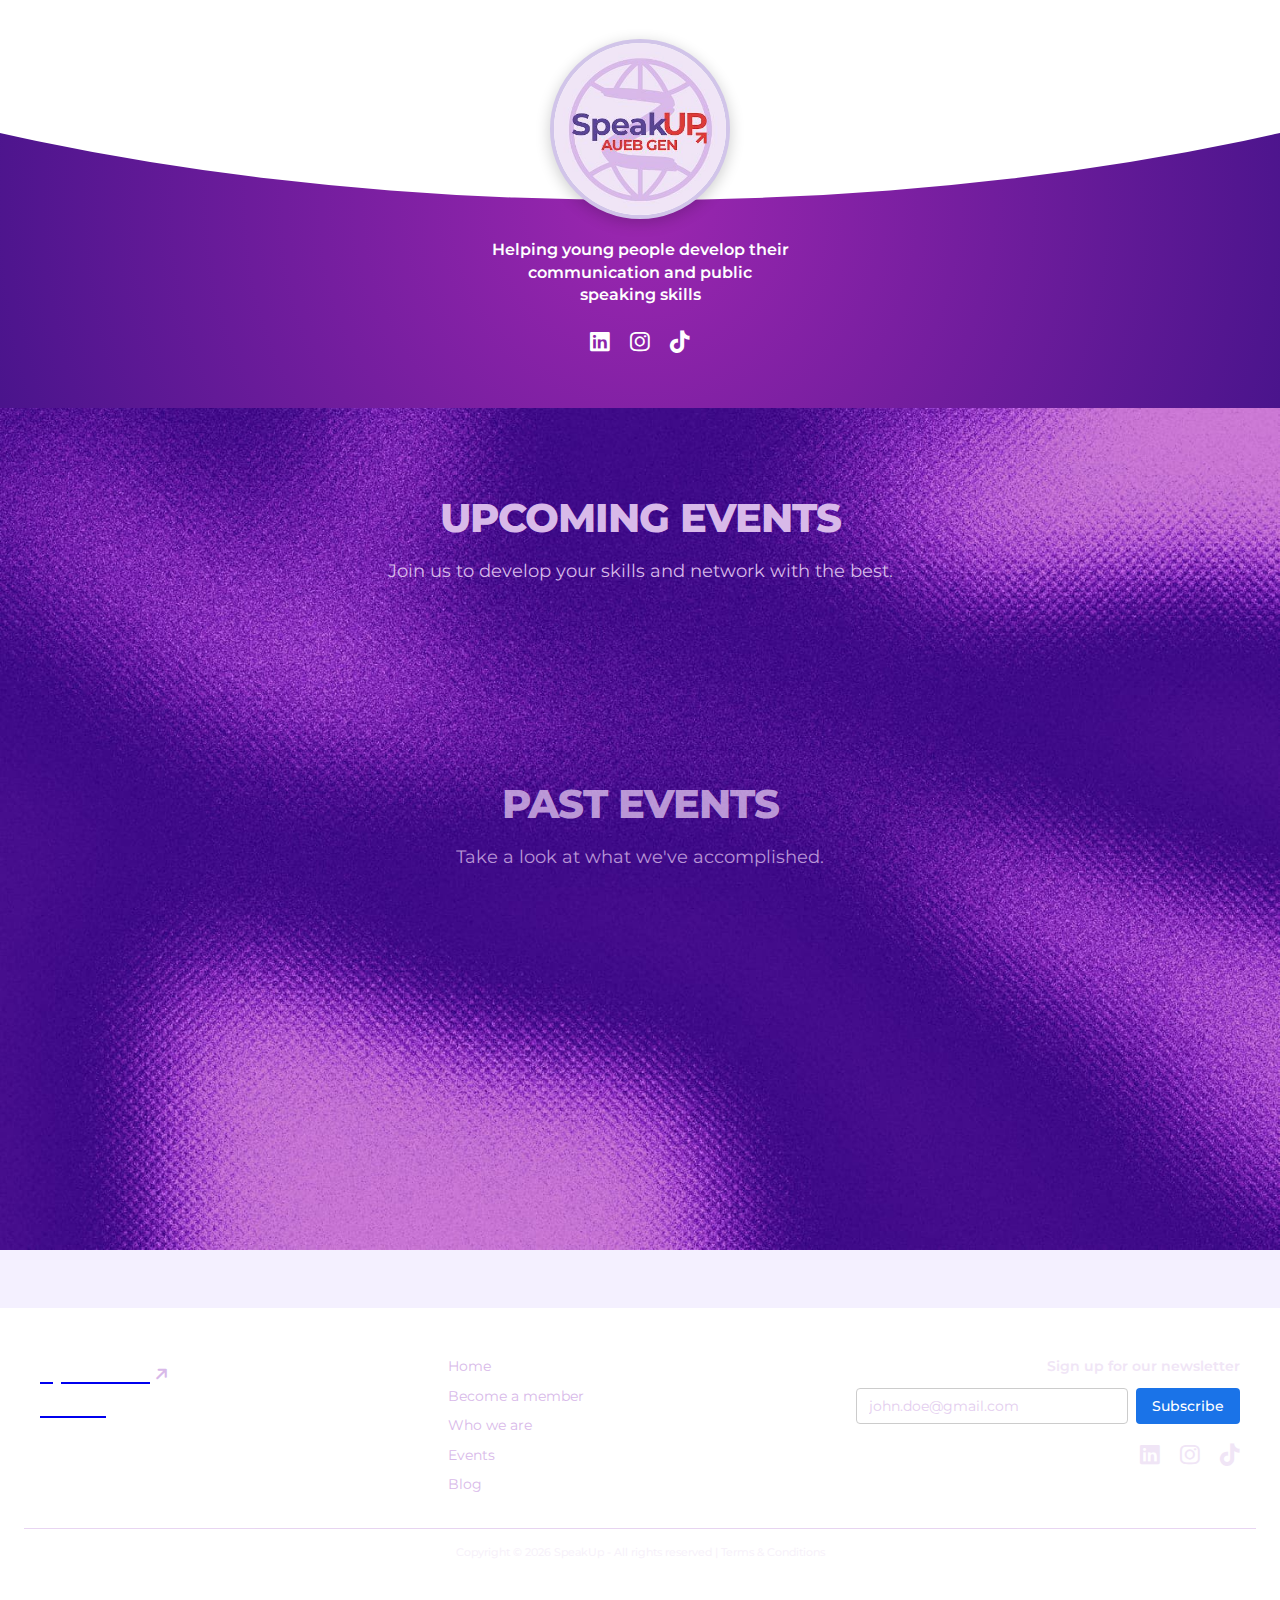
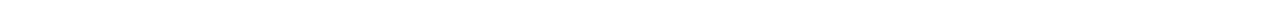
<file: events.html>
<!DOCTYPE html>
<html lang="en">
<head>
    <meta charset="UTF-8">
    <meta name="viewport" content="width=device-width, initial-scale=1.0">
    <title>Upcoming Events | SpeakUP</title>
    <link rel="icon" type="image/png" href="assets/logo/speakup_logo.png">
    <link rel="apple-touch-icon" href="assets/logo/speakup_logo.png">
    <link href="https://fonts.googleapis.com/css2?family=Montserrat:wght@400;600;700;800&display=swap" rel="stylesheet">
    <link rel="stylesheet" href="https://cdnjs.cloudflare.com/ajax/libs/font-awesome/6.4.0/css/all.min.css">
    
    <link rel="stylesheet" href="css/main.css">
    <link rel="stylesheet" href="css/pages/events.css">

    <meta name="description" content="Discover upcoming and past events by SpeakUP AUEB. Join our workshops and seminars to master Public Speaking and Business Communications.">
    <link rel="canonical" href="https://speakup-project.com/events.html">

    <meta property="og:type" content="website">
    <meta property="og:url" content="https://speakup-project.com/events.html">
    <meta property="og:title" content="Events & Workshops | SpeakUP AUEB">
    <meta property="og:description" content="Join us to develop your skills, network with the best, and participate in practical pitching simulations.">
    <meta property="og:image" content="https://speakup-project.com/assets/logo/speakup_logo.png">
    
</head>
<body>

    <div class="fullscreen-menu" id="navMenu"></div>
    
    <header class="hero-section"></header>

    <main class="events-page-section">
        <div class="page-header">
            <h1 class="page-title">Upcoming Events</h1>
            <p class="page-subtitle">Join us to develop your skills and network with the best.</p>
        </div>
        <div id="upcoming-grid" class="events-grid"></div>

        <div class="page-header" style="margin-top: 80px; opacity: 0.8;">
            <h1 class="page-title">Past Events</h1>
            <p class="page-subtitle">Take a look at what we've accomplished.</p>
        </div>
        <div id="past-grid" class="events-grid"></div>
    </main>
    <footer></footer>

    <script src="js/data/navigation.js"></script>
    <script src="js/data/events.js"></script>
    
    <script src="js/components/header.js"></script>
    <script src="js/components/overlay.js"></script>
    <script src="js/components/footer.js"></script>
    
    <script src="js/global.js"></script>
    <script src="js/pages/events.js"></script>
</body>
</html>
</file>
<file: css/main.css>
@import 'variables.css';
@import 'base.css';
@import 'layout.css';
@import 'components.css';
@import 'events.css';

/* Forces numbers to be monospaced so they don't jitter */
.time-val {
    font-variant-numeric: tabular-nums; 
    font-feature-settings: "tnum";
    min-width: 40px; /* Ensures enough space for 2 digits */
    text-align: center;
    display: inline-block;
}

/* A subtle heartbeat for the colons only - very smooth */
.time-unit:nth-child(even) .time-val {
    animation: pulse-colon 1s infinite ease-in-out;
}

@keyframes pulse-colon {
    0%, 100% { opacity: 1; }
    50% { opacity: 0.5; }
}

/* --- LOGO ANIMATION --- */

.logo-placeholder {
    /* 1. DEFINE THE TRANSITION (The "Smooth" part) */
    /* This cubic-bezier creates a subtle "bouncy" settling effect */
    transition: all 0.5s cubic-bezier(0.34, 1.56, 0.64, 1);
    
    /* Ensure the image doesn't overflow when it zooms */
    overflow: hidden; 
}

/* 2. THE IMAGE (Inner Zoom) */
.logo-placeholder img {
    transition: transform 0.6s ease; /* Slightly slower than container for depth */
    width: 100%;
    height: 100%;
    object-fit: cover;
}

/* --- HOVER STATE --- */

/* Container Lifts & Glows */
.logo-placeholder:hover {
    transform: translateY(-5px) scale(1.05); /* Lifts up and grows slightly */
    box-shadow: 0 20px 40px rgba(74, 20, 140, 0.4); /* Deep purple premium shadow */
    border-color: white; /* Border becomes crisp white */
    cursor: pointer;
}

/* Image Zooms In */
.logo-placeholder:hover img {
    transform: scale(1.15); /* Subtle zoom effect inside the circle */
}
</file>
<file: css/pages/blog.css>
/* --- BLOG UP SECTION LAYOUT --- */
.blog-up-section {
    padding: var(--space-xl) var(--space-md);
    /* Fallback color + Image path */
    background-color: var(--bg-light); 
    background-image: url('../../assets/backgrounds/Speakup_BG.jpg');
    
    /* Critical Scaling Properties */
    background-repeat: no-repeat;
    background-size: cover; /* Ensures the image fills the section */
    background-position: center center; /* Keeps the focal point central */
    
    /* Optional: Fixed background for a parallax effect */
    background-attachment: fixed; 
    min-height: 100vh;
}

.section-header {
    text-align: center;
    margin-bottom: 50px;
}

.blog-main-title {
    font-size: 3rem;
    font-weight: 800;
    color: var(--brand-lilac); 
    margin-bottom: 10px;
    letter-spacing: -1px;
}

.purple-accent {
    color: var(--brand-red);
}

.blog-subtitle {
    font-size: 1.1rem;
    color: var(--brand-lilac);
    font-weight: 500;
}

/* --- BLOG GRID --- */
.blog-grid {
    display: grid;
    grid-template-columns: repeat(auto-fit, minmax(350px, 1fr));
    gap: 30px;
    width: 100%;
}

/* --- BLOG CARD --- */
.blog-card {
    background: white;
    border-radius: 20px;
    overflow: hidden;
    display: flex;
    flex-direction: column;
    box-shadow: 0 10px 30px rgba(0,0,0,0.05);
    transition: transform 0.4s cubic-bezier(0.175, 0.885, 0.32, 1.275);
    border: 1px solid rgba(0,0,0,0.03);
    height: 100%;
}

.blog-card:hover {
    transform: translateY(-10px);
    box-shadow: 0 20px 40px rgba(74, 20, 140, 0.1);
}

.blog-content {
    padding: 40px;
    flex-grow: 1;
}

.blog-tag {
    display: inline-block;
    color: var(--brand-dark, #4a148c);
    font-size: 0.75rem;
    font-weight: 800;
    text-transform: uppercase;
    letter-spacing: 1.5px;
    background: rgba(74, 20, 140, 0.05);
    padding: 6px 12px;
    border-radius: 6px;
    margin-bottom: 20px;
}

.blog-title {
    font-size: 1.6rem;
    line-height: 1.2;
    margin-bottom: 20px;
    color: #1a1a1a;
}

/* --- EXPANDABLE CONTENT LOGIC --- */
.expandable-wrapper {
    max-height: 100px; /* Adjust this to show exactly the amount of excerpt you want initially */
    overflow: hidden;
    transition: max-height 0.5s cubic-bezier(0.4, 0, 0.2, 1);
    position: relative;
    margin-bottom: 15px;
}

/* Optional fade effect at the bottom when collapsed */
.expandable-wrapper::after {
    content: '';
    position: absolute;
    bottom: 0;
    left: 0;
    width: 100%;
    height: 40px;
    background: linear-gradient(transparent, white);
    transition: opacity 0.3s ease;
}

.blog-card.is-expanded .expandable-wrapper {
    max-height: 6000px; /* Large enough to fit the full content */
}

.blog-card.is-expanded .expandable-wrapper::after {
    opacity: 0; /* Hide the fade effect when expanded */
    pointer-events: none;
}

.blog-excerpt {
    font-size: 1rem;
    line-height: 1.6;
    color: #444;
    margin-bottom: 25px;
}

/* --- READ MORE BUTTON --- */
.read-more-btn {
    background: transparent;
    border: 2px solid var(--brand-red, #ff0000);
    color: var(--brand-red, #ff0000);
    padding: 8px 20px;
    border-radius: 8px;
    font-weight: 700;
    font-size: 0.9rem;
    cursor: pointer;
    transition: all 0.3s ease;
    align-self: flex-start;
    display: inline-block;
}

.read-more-btn:hover {
    background: var(--brand-red, #ff0000);
    color: white;
}

/* --- HIGHLIGHTS LIST --- */
.blog-highlights {
    list-style: none;
    padding: 0;
    margin-bottom: 30px;
}

.blog-highlights li {
    position: relative;
    padding-left: 25px;
    margin-bottom: 15px;
    font-size: 0.95rem;
    line-height: 1.5;
    color: #333;
}

.blog-highlights li::before {
    content: "\f00c"; 
    font-family: "Font Awesome 6 Free";
    font-weight: 900;
    position: absolute;
    left: 0;
    top: 2px;
    color: #4caf50;
    font-size: 0.85rem;
}

/* --- YOUTUBE LINK --- */
.video-link {
    display: inline-flex;
    align-items: center;
    gap: 10px;
    color: #ff0000;
    text-decoration: none;
    font-weight: 700;
    font-size: 0.95rem;
    padding: 10px 0;
    transition: opacity 0.3s ease;
}

.video-link:hover {
    opacity: 0.7;
}

/* --- FOOTER SECTION --- */
.blog-footer {
    padding: 20px 40px;
    background: #f9f9ff;
    border-top: 1px solid rgba(0,0,0,0.05);
}

.blog-date {
    font-size: 0.85rem;
    color: #888;
    font-weight: 600;
}

/* --- MOBILE RESPONSIVENESS --- */
@media (max-width: 768px) {
    .blog-up-section {
        margin-top: -30px;
        padding: 40px 15px;
    }

    .blog-main-title {
        font-size: 2.2rem;
    }

    .blog-grid {
        grid-template-columns: 1fr;
    }

    .blog-content {
        padding: 30px;
    }
}

@media (max-width: 991px) {
  .blog-up-section {
    background-attachment: scroll; /* required for iOS quality */
    background-image: none;         
    background-color: var(--brand-lilac); 
  }

  .blog-main-title{
    color: var(--color-primary-deep);
  }
   /* .purple-accent{
    color: var(--color-primary-deep);
  } */
  .blog-subtitle{
    color: var(--color-primary-deep);
  }



}
</file>
<file: css/pages/event-details.css>
/* --- PAGE CONTAINER & LAYOUT --- */
.event-details-container {
    position: relative;
    max-width: 1200px;
    margin: -60px auto 60px; /* Pulls content up over the hero slightly */
    padding: 0 20px;
    z-index: 10;
}

.event-layout {
    display: grid;
    grid-template-columns: 1fr 380px; /* Main | Sidebar */
    gap: 50px;
    align-items: start;
}

/* --- BACK BUTTON (Glass Effect) --- */
.back-link {
    display: inline-flex;
    align-items: center;
    gap: 10px;
    margin-bottom: 30px;
    text-decoration: none;
    color: var(--text-dark);
    font-weight: 600;
    background: rgba(255, 255, 255, 0.8);
    backdrop-filter: blur(10px);
    padding: 12px 24px;
    border-radius: 30px;
    border: 1px solid rgba(255, 255, 255, 0.3);
    box-shadow: 0 4px 15px rgba(0,0,0,0.05);
    transition: all 0.3s ease;
}

.back-link:hover {
    transform: translateX(-5px);
    background: white;
    box-shadow: 0 8px 25px rgba(0,0,0,0.1);
    color: var(--purple-mid);
}

/* --- MAIN CONTENT AREA --- */
.event-main {
    background: white;
    border-radius: 20px;
    padding: 40px; /* White card background for text */
    box-shadow: 0 10px 40px rgba(0,0,0,0.03);
}

.event-category {
    display: inline-block;
    color: var(--purple-mid);
    font-weight: 800;
    font-size: 0.9rem;
    letter-spacing: 1.5px;
    text-transform: uppercase;
    margin-bottom: 15px;
    background: rgba(108, 99, 255, 0.1); /* Light purple bg */
    padding: 6px 12px;
    border-radius: 6px;
}

.event-title {
    font-size: 2.8rem;
    line-height: 1.1;
    margin-bottom: 30px;
    color: #1a1a1a;
}

/* IMAGE */
.event-image-wrapper {
    width: 100%;
    height: 450px;
    border-radius: 16px;
    overflow: hidden;
    margin-bottom: 40px;
    box-shadow: 0 15px 40px rgba(0,0,0,0.1);
}

.event-image-wrapper img {
    width: 100%;
    height: 100%;
    object-fit: cover;
    transition: transform 0.7s cubic-bezier(0.25, 0.46, 0.45, 0.94);
}

.event-image-wrapper:hover img {
    transform: scale(1.05); /* Subtle zoom on hover */
}

/* TYPOGRAPHY */
.event-description {
    font-size: 1.15rem;
    line-height: 1.8;
    color: #4a4a4a;
    margin-bottom: 40px;
}

.event-description p {
    margin-bottom: 25px;
}

.event-highlights h3 {
    font-size: 1.5rem;
    margin-bottom: 20px;
    border-left: 4px solid var(--purple-mid);
    padding-left: 15px;
}

.event-highlights ul {
    list-style: none;
    padding: 0;
}

.event-highlights li {
    position: relative;
    padding-left: 30px;
    margin-bottom: 15px;
    font-size: 1.1rem;
    color: var(--text-dark);
}

.event-highlights li::before {
    content: "\f00c"; /* FontAwesome Check */
    font-family: "Font Awesome 6 Free";
    font-weight: 900;
    position: absolute;
    left: 0;
    top: 2px;
    color: #4caf50; /* Green checkmark */
}

/* --- SIDEBAR (Sticky Ticket Style) --- */
.event-sidebar {
    position: sticky;
    top: 100px; /* Sticks when scrolling */
}

.sidebar-card {
    background: white;
    padding: 30px;
    border-radius: 16px;
    box-shadow: 0 10px 30px rgba(0,0,0,0.06);
    margin-bottom: 25px;
    border: 1px solid rgba(0,0,0,0.03);
}

.sidebar-card h3 {
    font-size: 1.2rem;
    margin-bottom: 25px;
    padding-bottom: 15px;
    border-bottom: 1px solid #eee;
}

.info-row {
    display: flex;
    align-items: center;
    gap: 20px;
    margin-bottom: 25px;
}

.icon-box {
    width: 45px;
    height: 45px;
    background: #f4f4ff;
    border-radius: 50%;
    display: flex;
    align-items: center;
    justify-content: center;
    color: var(--purple-mid);
    font-size: 1.1rem;
}

.info-text strong {
    display: block;
    font-size: 0.85rem;
    color: #888;
    text-transform: uppercase;
    letter-spacing: 0.5px;
    margin-bottom: 4px;
}

.info-text span {
    font-size: 1.05rem;
    font-weight: 600;
    color: var(--text-dark);
}

/* BUTTONS */
.register-btn {
    display: flex;
    justify-content: center;
    align-items: center;
    gap: 10px;
    width: 100%;
    background: var(--purple-mid);
    color: white;
    padding: 16px;
    border-radius: 10px;
    font-weight: 700;
    font-size: 1.1rem;
    text-decoration: none;
    box-shadow: 0 10px 20px rgba(108, 99, 255, 0.3);
    transition: all 0.3s ease;
}

.register-btn:hover {
    transform: translateY(-3px);
    box-shadow: 0 15px 30px rgba(108, 99, 255, 0.4);
}

.register-btn.disabled {
    background: #e0e0e0;
    color: #999;
    box-shadow: none;
    cursor: default;
    pointer-events: none;
}

/* SPEAKERS LIST */
.speakers-list {
    list-style: none;
    padding: 0;
}

.speakers-list li {
    display: flex;
    align-items: center;
    gap: 15px;
    margin-bottom: 15px;
    padding: 10px;
    background: #f9f9f9;
    border-radius: 8px;
    transition: background 0.2s;
}

.speakers-list li:hover {
    background: #f0f0ff;
}

/* MOBILE RESPONSIVE */
.event-meta-mobile {
    display: none; /* Hidden on desktop */
}

@media (max-width: 900px) {
    .event-layout {
        grid-template-columns: 1fr;
    }
    
    .event-sidebar {
        position: relative;
        top: 0;
        margin-top: 30px;
    }

    .event-title {
        font-size: 2rem;
    }
}

@media (max-width: 768px) {
    .event-details-container {
        margin-top: -30px; /* Pull up less on mobile (was -60px) */
        padding: 0 15px;
    }
    
    .event-title {
        font-size: 2rem;   /* Smaller title on mobile */
    }
}
</file>
<file: css/pages/events.css>
/* --- LAYOUT & HEADER --- */
.events-page-section {
    padding: var(--space-xl) var(--space-md);
    /* Fallback color + Image path */
    background-color: var(--bg-light); 
    background-image: url('../../assets/backgrounds/Speakup_BG.jpg');
    
    /* Critical Scaling Properties */
    background-repeat: no-repeat;
    background-size: cover; /* Ensures the image fills the section */
    background-position: center center; /* Keeps the focal point central */
    
    /* Optional: Fixed background for a parallax effect */
    background-attachment: fixed; 
    min-height: 100vh;
}


.page-header {
    text-align: center;
    margin-bottom: 60px;
    max-width: 800px;
    margin-left: auto; margin-right: auto;
}

.page-title {
    font-size: 2.5rem;
    font-weight: 800;
    color: var(--brand-lilac);
    text-transform: uppercase;
    letter-spacing: -1px;
    margin-bottom: 10px;
}

.page-subtitle {
    color: var(--brand-lilac);
    font-size: 1.1rem;
}

/* iPhone/mobile */
@media (max-width: 991px) {
  .events-page-section {
    background-attachment: scroll; /* required for iOS quality */
    background-image: none;         /* remove Speakup_BG.jpg on mobile */
    background-color: var(--brand-lilac); /* fallback solid color */
  }
  .page-title{
    color: var(--color-primary-deep);
  }
  .page-subtitle{
    color: var(--color-primary-deep);
  }
}

/* --- THE GRID --- */
.events-grid {
    display: grid;
    grid-template-columns: 1fr; /* Mobile */
    gap: 30px;
    max-width: 1200px;
    margin: 0 auto;
    padding-bottom: 50px;
}

@media (min-width: 768px) {
    .events-grid { grid-template-columns: repeat(2, 1fr); gap: 40px; }
}

@media (min-width: 1024px) {
    .events-grid { grid-template-columns: repeat(3, 1fr); }
}

/* --- INTERACTIVE CARD DESIGN --- */
.event-card {
    background: white;
    border-radius: 24px;
    overflow: hidden;
    position: relative; /* Essential for stretched link */
    display: flex;
    flex-direction: column;
    box-shadow: 0 10px 30px rgba(0,0,0,0.05);
    border: 1px solid rgba(0,0,0,0.03);
    transition: all 0.4s cubic-bezier(0.25, 0.46, 0.45, 0.94);
    cursor: pointer; /* Makes the whole card look clickable */
}

/* HOVER: Lift & Glow */
.event-card:hover {
    transform: translateY(-10px);
    box-shadow: 0 20px 40px rgba(108, 99, 255, 0.15);
}

/* 1. MEDIA AREA */
.card-media {
    height: 240px;
    position: relative;
    overflow: hidden;
}

.card-media img {
    width: 100%;
    height: 100%;
    object-fit: cover;
    transition: transform 0.8s ease;
}

/* Zoom Image on Card Hover */
.event-card:hover .card-media img {
    transform: scale(1.1);
}

/* Glass Date Badge */
.glass-date {
    position: absolute;
    top: 20px; right: 20px;
    width: 60px; height: 70px;
    background: rgba(255, 255, 255, 0.85);
    backdrop-filter: blur(12px);
    border-radius: 16px;
    display: flex;
    flex-direction: column;
    align-items: center;
    justify-content: center;
    box-shadow: 0 4px 15px rgba(0,0,0,0.1);
    z-index: 2;
}

.glass-date .day {
    font-size: 1.4rem;
    font-weight: 800;
    color: var(--color-primary-deep);
    line-height: 1;
}

.glass-date .month {
    font-size: 0.7rem;
    font-weight: 700;
    color: var(--color-primary-deep);
    text-transform: uppercase;
    margin-top: 4px;
}

.category-tag {
    position: absolute;
    top: 20px; left: 20px;
    background: rgba(74, 20, 140, 0.9);
    color: white;
    padding: 6px 12px;
    border-radius: 30px;
    font-size: 0.7rem;
    font-weight: 600;
    text-transform: uppercase;
    letter-spacing: 0.5px;
    z-index: 2;
}

/* 2. BODY AREA */
.card-body {
    padding: 25px;
    display: flex;
    flex-direction: column;
    flex-grow: 1;
}

.meta-info {
    font-size: 0.85rem;
    color: #888;
    margin-bottom: 10px;
    font-weight: 500;
}

.card-title {
    font-size: 1.3rem;
    font-weight: 700;
    color: #222;
    margin-bottom: 25px;
    line-height: 1.3;
    transition: color 0.3s;
}

.event-card:hover .card-title {
    color: var(--purple-mid);
}

/* 3. BUTTONS */
.card-btn {
    margin-top: auto;
    text-decoration: none;
    display: flex;
    align-items: center;
    justify-content: space-between;
    background-color: #f4f4ff;
    padding: 10px 10px 10px 20px;
    border-radius: 50px;
    color: var(--purple-mid);
    font-weight: 700;
    font-size: 0.9rem;
    transition: all 0.3s ease;
}

.icon-circle {
    width: 36px; height: 36px;
    background: white;
    border-radius: 50%;
    display: flex; align-items: center; justify-content: center;
    box-shadow: 0 2px 5px rgba(0,0,0,0.1);
    transition: transform 0.4s ease;
}

/* Button Active State on Card Hover */
.event-card:hover .card-btn {
    background: var(--purple-mid);
    color: white;
    padding-right: 15px;
}

.event-card:hover .icon-circle {
    background: white;
    color: var(--purple-mid);
    transform: translateX(5px);
}

/* --- THE "CLICK ANYWHERE" TRICK --- */
/* This expands the link around the image to cover the whole card */
.card-media-link::after {
    content: '';
    position: absolute;
    top: 0; left: 0; bottom: 0; right: 0;
    /* We make it cover the parent (.event-card) */
    width: 100%; height: 250%; /* Height > 100% to cover the text below too */
    z-index: 1;
}

/* Ensure the real button stays clickable on top just in case */
.card-btn {
    position: relative;
    z-index: 2;
}
</file>
